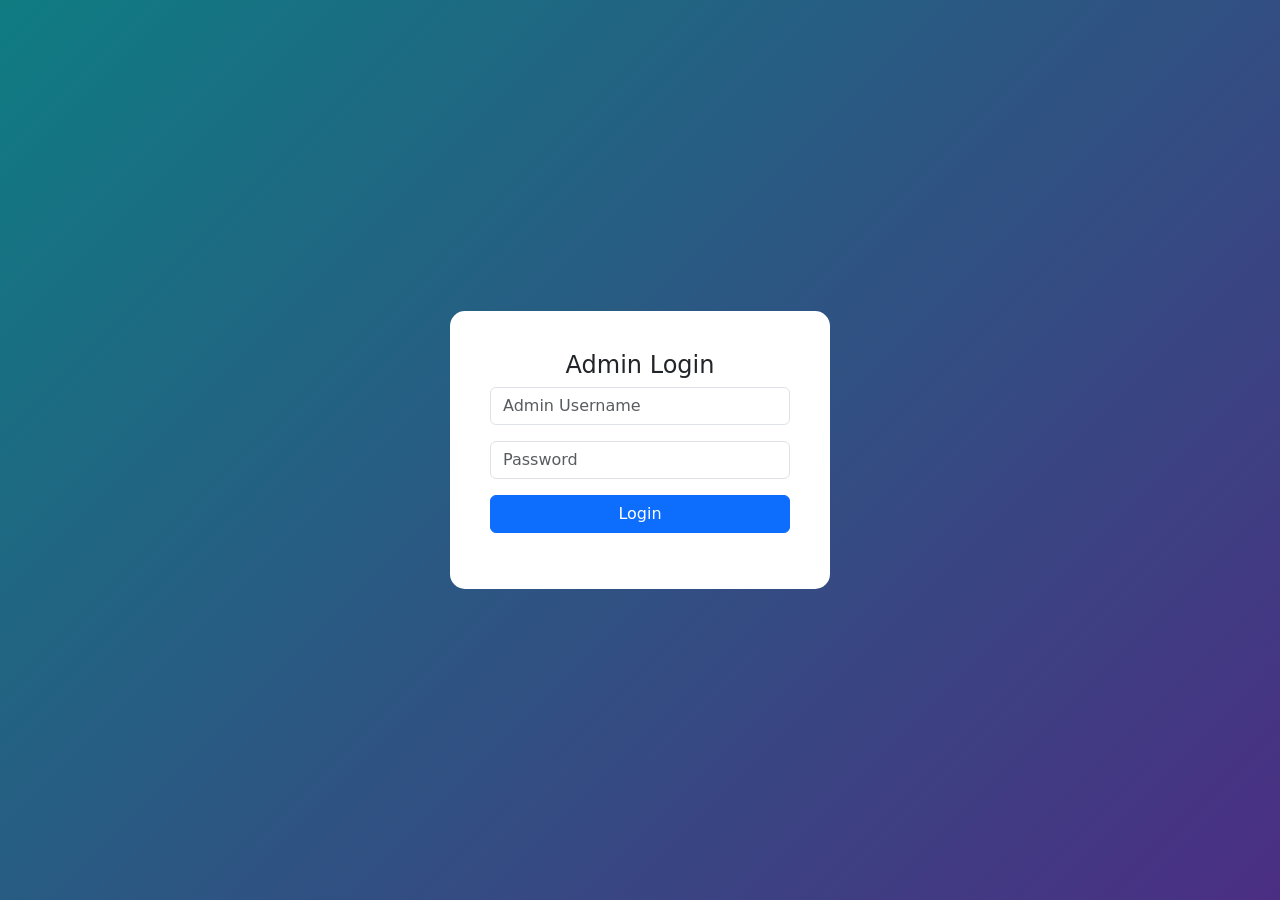
<file: admin-dashboard.html>
<!DOCTYPE html>
<html lang="en">

<head>

<meta charset="UTF-8">
<title>Admin Panel - Ambition Classes</title>
<script>
const user = JSON.parse(localStorage.getItem("user"));

if(!user || user.role !== "admin"){
    window.location.href = "admin-login.html";
}
</script>
<meta name="viewport" content="width=device-width, initial-scale=1">

<link href="https://cdn.jsdelivr.net/npm/bootstrap@5.3.2/dist/css/bootstrap.min.css" rel="stylesheet">

<style>

/* RESET */
body {
    margin: 0;
    font-family: 'Segoe UI', sans-serif;
    background: #f4f6f9;
}

/* LAYOUT */
.main-content {
    margin-left: 220px;
    padding: 20px;
    width: calc(100% - 220px);
}
body {
    overflow-x: hidden;
}
.sidebar {
    box-shadow: 2px 0 10px rgba(0,0,0,0.1);
}
table {
    width: 100%;
}

/* SIDEBAR */
.sidebar {
    position: fixed;
    width: 220px;
    height: 100%;
    background: #1f2d3d;
    color: white;
    padding-top: 20px;
}

.sidebar h2 {
    text-align: center;
    margin-bottom: 20px;
}

.sidebar a {
    display: block;
    padding: 12px 20px;
    color: #c2c7d0;
    text-decoration: none;
}

.sidebar a:hover {
    background: #2c3e50;
    color: white;
}

/* CARD */
.card {
    background: white;
    padding: 20px;
    margin-bottom: 20px;
    border-radius: 10px;
    box-shadow: 0 2px 8px rgba(0,0,0,0.05);
}

/* HEADINGS */
.card h3 {
    margin-bottom: 15px;
}

/* INPUTS */
input, select {
    padding: 10px;
    margin: 5px 5px 10px 0;
    border: 1px solid #ccc;
    border-radius: 6px;
}

/* BUTTONS */
.btn {
    padding: 8px 14px;
    border: none;
    border-radius: 6px;
    cursor: pointer;
}

.btn-primary {
    background: #007bff;
    color: white;
}

.btn-warning {
    background: #ffc107;
}

.btn-danger {
    background: #dc3545;
    color: white;
}

/* TABLE */
table {
    width: 100%;
    border-collapse: collapse;
}

th {
    background: #343a40;
    color: white;
    padding: 10px;
}

td {
    padding: 10px;
    border-bottom: 1px solid #ddd;
}
.image-grid {
            display: grid;
            grid-template-columns: repeat(auto-fill, minmax(180px, 1fr));
            gap: 15px;
        }

        .image-card {
            position: relative;
            border-radius: 10px;
            overflow: hidden;
            box-shadow: 0 4px 10px rgba(0,0,0,0.08);
        }

        .image-card img {
            width: 100%;
            height: 150px;
            object-fit: cover;
        }

        .delete-btn {
            position: absolute;
            bottom: 8px;
            right: 8px;
            background: red;
            color: white;
            border: none;
            padding: 5px 10px;
            font-size: 12px;
            border-radius: 5px;
            cursor: pointer;
            opacity: 0;
            transition: 0.2s;
        }

        .image-card:hover .delete-btn {
            opacity: 1;
        }

        .image-card:hover {
            transform: scale(1.03);
            transition: 0.2s;
        }

</style>

</head>

<body>

<div class="sidebar">

<h4 class="text-center mb-4">Admin Panel</h4>

<a href="#addStudent">Add Student</a>
<a href="#students">Students</a>
<a href="#attendance">Attendance</a>
<a href="#results">Results</a>
<a href="#fees">Fees</a>
<a href="#mockQuestions">Mock Test</a>
<a href="#" onclick="goToChangePassword()">Change Password</a>
<a href="#" onclick="logout()">Logout</a>

</div>

<div class="main-content">

<h2>Ambition Classes Admin</h2>



<div class="row g-3">

<div class="col-md-4">
<input type="text" id="studentName" class="form-control" placeholder="Student Name">
</div>

<div class="col-md-4">
<input type="text" id="studentMobile" class="form-control" placeholder="Student Mobile">
</div>

<div class="col-md-4">
<input id="parentMobile" type="text" class="form-control" placeholder="Parent Mobile">
</div>

<div class="col-md-4">
<select id="className" class="form-control">
<option>8th</option>
<option>9th</option>
<option>10th</option>
<option>11th</option>
<option>12th</option>
</select>
</div>

<div class="col-md-4">
    <input type="number" id="totalFees" class="form-control" placeholder="Total Fees">
</div>

<div class="col-md-4">
    <input type="number" id="paidAmount" class="form-control" placeholder="Paid Amount">
</div>


    <div class="col-md-12 d-flex justify-content-center mt-2">
    <button class="btn btn-primary px-5" onclick="addStudent()">
        Add Student
    </button>
    </div>
    <div id="studentResultBox" class="mt-3"></div>
</div>

<div class="row g-2 mb-3">

    <div class="col-md-6">
        <input type="text"
        id="searchStudent"
        class="form-control"
        placeholder="🔍 Search by name or mobile"
        onkeyup="loadStudents()">
    </div>

    <div class="col-md-3">
        <select id="filterClass"
        class="form-control"
        onchange="loadStudents()">
            <option value="">All Classes</option>
            <option>8th</option>
            <option>9th</option>
            <option>10th</option>
            <option>11th</option>
            <option>12th</option>
        </select>
    </div>

   <div class="col-md-3 d-flex align-items-center">
    <button type="button"
        onclick="resetFilters(); loadStudents()"
        class="btn btn-dark w-100">
        Refresh
    </button>
    </div>

</div>

<table class="table table-bordered">

<thead class="table-dark">
<tr>
<th>Name</th>
<th>Student Mobile</th>
<th>Parent Mobile</th>
<th>Class</th>
<th>Fees</th>
<th>Action</th>
</tr>
</thead>

<tbody id="studentTable"></tbody>

</table>

<h3 class="section-title" id="attendance">Attendance</h3>

<div class="card mb-4">
    <h5>Mark Attendance</h5>

    <div class="row g-3">

<div class="col-md-3">
<select id="attClass" class="form-control" onchange="loadStudentsAttendance()">
<option value="">Select Class</option>
<option>8th</option>
<option>9th</option>
<option>10th</option>
<option>11th</option>
<option>12th</option>
</select>
</div>

<div class="col-md-3">
<select id="attStudent" class="form-control">
<option value="">Select Student</option>
</select>
</div>

<div class="col-md-3">
<input type="date" id="attDate" class="form-control">
</div>

<div class="col-md-3">
<select id="attStatus" class="form-control">
<option>Present</option>
<option>Absent</option>
</select>
</div>

<button class="btn btn-warning mt-3" onclick="saveAttendance()">Save Attendance</button>

</div>

<div class="col-md-3 mt-3">
<select id="attendanceFilterClass" class="form-control" onchange="displayAttendance()">
<option value="">All Classes</option>
<option>8th</option>
<option>9th</option>
<option>10th</option>
<option>11th</option>
<option>12th</option>
</select>
</div>

<table class="table table-bordered mt-3">

<thead class="table-dark">
<tr>
<th>Name</th>
<th>Class</th>
<th>Date</th>
<th>Status</th>
<th>Action</th>
</tr>
</thead>

<tbody id="attendanceTable"></tbody>

</table>

<h4 class="mt-4">Attendance Summary</h4>

<table class="table table-bordered">

<thead class="table-dark">
<tr>
<th>Student</th>
<th>Class</th>
<th>Total</th>
<th>Present</th>
<th>%</th>
</tr>
</thead>

<tbody id="attendanceSummary"></tbody>

</table>

<h3 class="section-title" id="results">Test Results</h3>

<div class="row g-3 align-items-center">

    <!-- Class -->
    <div class="col-md-2">
        <select id="resultClass" class="form-control" onchange="loadStudentsResults()">
            <option value="">Select Class</option>
            <option>8th</option>
            <option>9th</option>
            <option>10th</option>
            <option>11th</option>
            <option>12th</option>
        </select>
    </div>

    <!-- Student -->
    <div class="col-md-2">
        <select id="resultStudent" class="form-control">
            <option value="">Select Student</option>
        </select>
    </div>

    <!-- Test Name -->
    <div class="col-md-2">
        <input type="text" id="testName" class="form-control" placeholder="Test Name">
    </div>

    <!-- Marks -->
    <div class="col-md-2">
        <input type="number" id="marks" class="form-control" placeholder="Marks">
    </div>

    <!-- Filter -->
    <div class="col-md-2">
        <select id="resultFilterClass" class="form-control" onchange="displayResults()">
            <option value="">All Classes</option>
            <option>8th</option>
            <option>9th</option>
            <option>10th</option>
            <option>11th</option>
            <option>12th</option>
        </select>
    </div>

    <!-- Search -->
    <div class="col-md-2">
        <input type="text"
               id="searchResult"
               class="form-control"
               placeholder="🔍 Search"
               onkeyup="displayResults()">
    </div>

</div>

<button class="btn btn-warning mt-3 w-100" onclick="saveResult()">Save Result</button>

<table class="table table-bordered mt-3">

<thead class="table-dark">
<tr>
<th>Name</th>
<th>Class</th>
<th>Test</th>
<th>Marks</th>
<th>Action</th>
</tr>
</thead>

<tbody id="resultsTable"></tbody>

</table>

<h3 class="section-title" id="fees">Update Fees</h3>

<div class="row g-3">

    <div class="col-md-3">
        <select id="feesClass" class="form-control" onchange="loadStudentsFees()">
            <option value="">Select Class</option>
            <option>8th</option>
            <option>9th</option>
            <option>10th</option>
            <option>11th</option>
            <option>12th</option>
        </select>
    </div>

    <div class="col-md-3">
        <select id="feesStudent" class="form-control">
            <option value="">Select Student</option>
        </select>
    </div>

    <!-- ✅ ADD THESE -->
    <div class="col-md-3">
        <input type="number" id="updateTotalFees" class="form-control" placeholder="New Total Fees">
    </div>

    <div class="col-md-3">
        <input type="number" id="updatePaidAmount" class="form-control" placeholder="New Paid Amount">
    </div>

    <!-- ✅ FIX BUTTON POSITION -->
    <div class="col-md-12 text-center mt-2">
        <button class="btn btn-warning px-5" onclick="updateFees()">
            Update Fees
        </button>
    </div>

</div>

<h5 class="section-title" id="mockQuestions">Mock Test Questions</h5>

<!-- 🔽 ADD HERE -->
<select id="selectedTest" class="form-control mb-2">
<option value="">Select Test</option>
</select>
<div class="row g-3">

<div class="col-md-12">
<input type="text" id="question" class="form-control" placeholder="Enter Question">
</div>

<div class="col-md-3">
<input type="text" id="opt1" class="form-control" placeholder="Option A">
</div>

<div class="col-md-3">
<input type="text" id="opt2" class="form-control" placeholder="Option B">
</div>

<div class="col-md-3">
<input type="text" id="opt3" class="form-control" placeholder="Option C">
</div>

<div class="col-md-3">
<input type="text" id="opt4" class="form-control" placeholder="Option D">
</div>

<div class="col-md-3">
<select id="correct" class="form-control">
<option value="0">Correct: A</option>
<option value="1">Correct: B</option>
<option value="2">Correct: C</option>
<option value="3">Correct: D</option>
</select>
</div>

<div class="col-md-12">
<button class="btn btn-success" onclick="addQuestion()">Add Question</button>
</div>
<input type="text" id="mockTestName" placeholder="Test Name">
<button onclick="createTest()">Create Test</button>
<h4 class="mt-4">Created Tests</h4>

<table class="table table-bordered">
<thead class="table-dark">
<tr>
<th>Test Name</th>
<th>No. of Questions</th>
<th>Action</th>
</tr>
</thead>
<tbody id="testTable"></tbody>
</table>
</div>



<div class="section-card">

<h3>Create Event</h3>

<input type="text" id="eventName" class="form-control mb-2" placeholder="Enter Event Name">
<button class="btn btn-primary btn-full" onclick="createNewEvent()">Create</button>

<hr>

<h3>Upload Photos</h3>

<select id="eventSelect" class="form-control mb-2"></select>

<input type="file" id="fileInput" class="form-control mb-2" multiple>

<button class="btn btn-success btn-full" onclick="uploadPhoto()">Upload</button>

<hr>

<h3>Preview</h3>
<div id="preview"></div>

</div>




<div class="section-card">

<h3>Result Images</h3>

<input type="file" id="resultImageInput" class="form-control mb-2">

<button onclick="uploadResultImage()" class="btn btn-primary">Upload Image</button>

<div id="resultImagesContainer" class="image-grid"></div>

</div>
<script src="admin.js"></script>
<script>
function logout(){
    localStorage.removeItem("user");
    window.location.href = "admin-login.html";
}
</script>
<script>
function goToChangePassword(){
    window.location.href = "change-password.html";
}

function logout(){
    localStorage.removeItem("user");
    window.location.href = "admin-login.html";
}
</script>
</body>
</html>
</file>
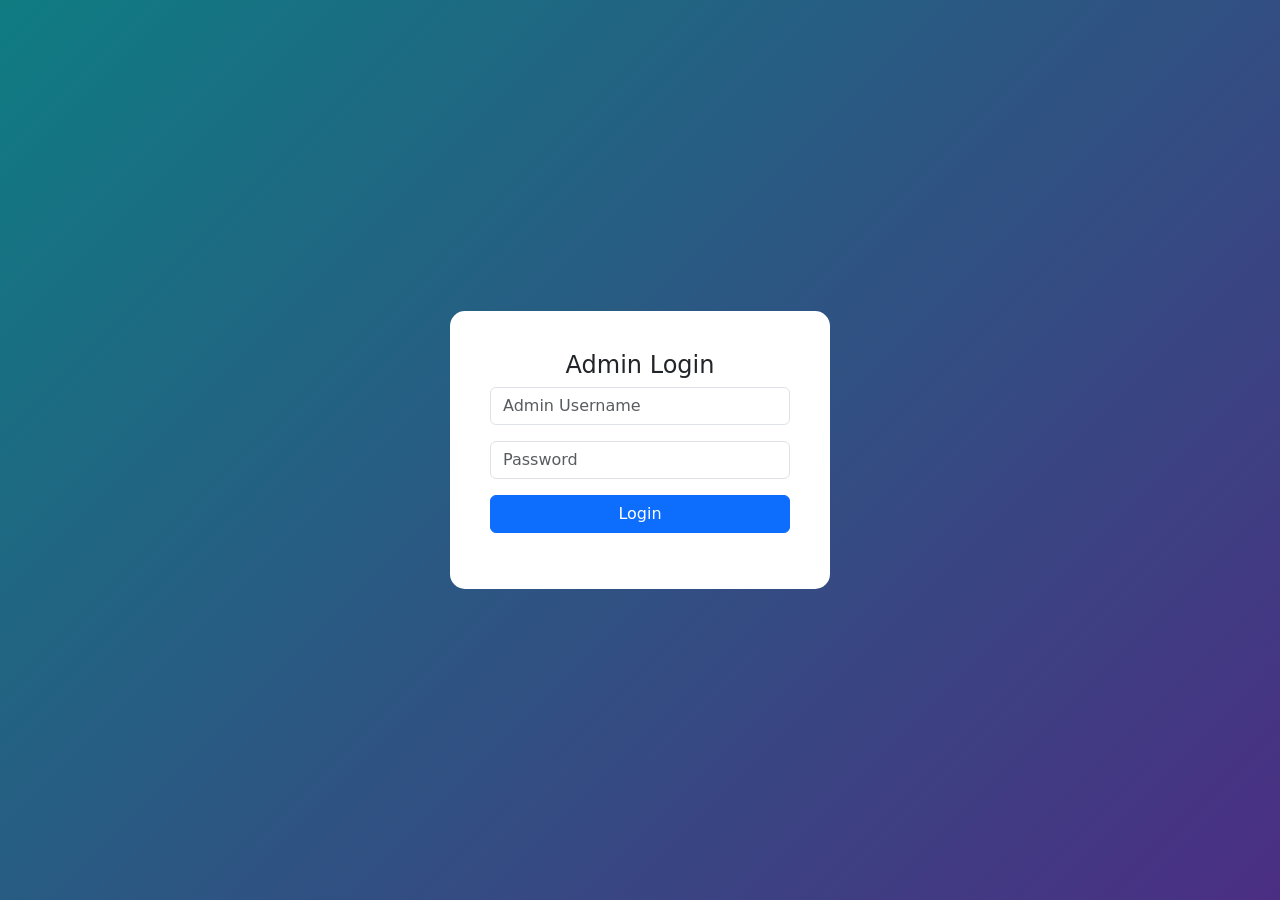
<file: admin-login.html>
<!DOCTYPE html>
<html>
<head>
<title>Admin Login</title>

<link href="https://cdn.jsdelivr.net/npm/bootstrap@5.3.2/dist/css/bootstrap.min.css" rel="stylesheet">

<style>
body{
background:linear-gradient(135deg,#0f7c82,#4b2e83);
height:100vh;
display:flex;
align-items:center;
justify-content:center;
}
.login-box{
width:380px;
background:white;
padding:40px;
border-radius:15px;
text-align:center;
}
</style>
</head>

<body>

<div class="login-box">
<h4>Admin Login</h4>

<input id="username" class="form-control mb-3" placeholder="Admin Username">
<input id="password" type="password" class="form-control mb-3" placeholder="Password">

<button onclick="login()" class="btn btn-primary w-100">Login</button>

<p id="msg" class="text-danger mt-2"></p>
</div>

<script>
    const BASE_URL = "https://ambition-classes-backend.onrender.com";
async function login(){

    const username = document.getElementById("username").value;
    const password = document.getElementById("password").value;

    const res = await fetch(`${BASE_URL}/api/users/login`, {
        method: "POST",
        headers: {"Content-Type": "application/json"},
        body: JSON.stringify({username, password})
    });

    if(!res.ok){
        alert("Invalid credentials");
        return;
    }

    const user = await res.json();

    localStorage.setItem("user", JSON.stringify(user));

    // 🔥 FIRST LOGIN CHECK
    if(user.firstLogin){
        window.location.href = "change-password.html";
        return;
    }

    // 🔥 ROLE BASED REDIRECTION
    if(user.role === "admin"){
        window.location.href = "admin-dashboard.html";
    }
    else if(user.role === "student"){
        window.location.href = "student-dashboard.html";
    }
    else if(user.role === "parent"){
        window.location.href = "parent-dashboard.html";
    }
}
</script>

</body>
</html>
</file>
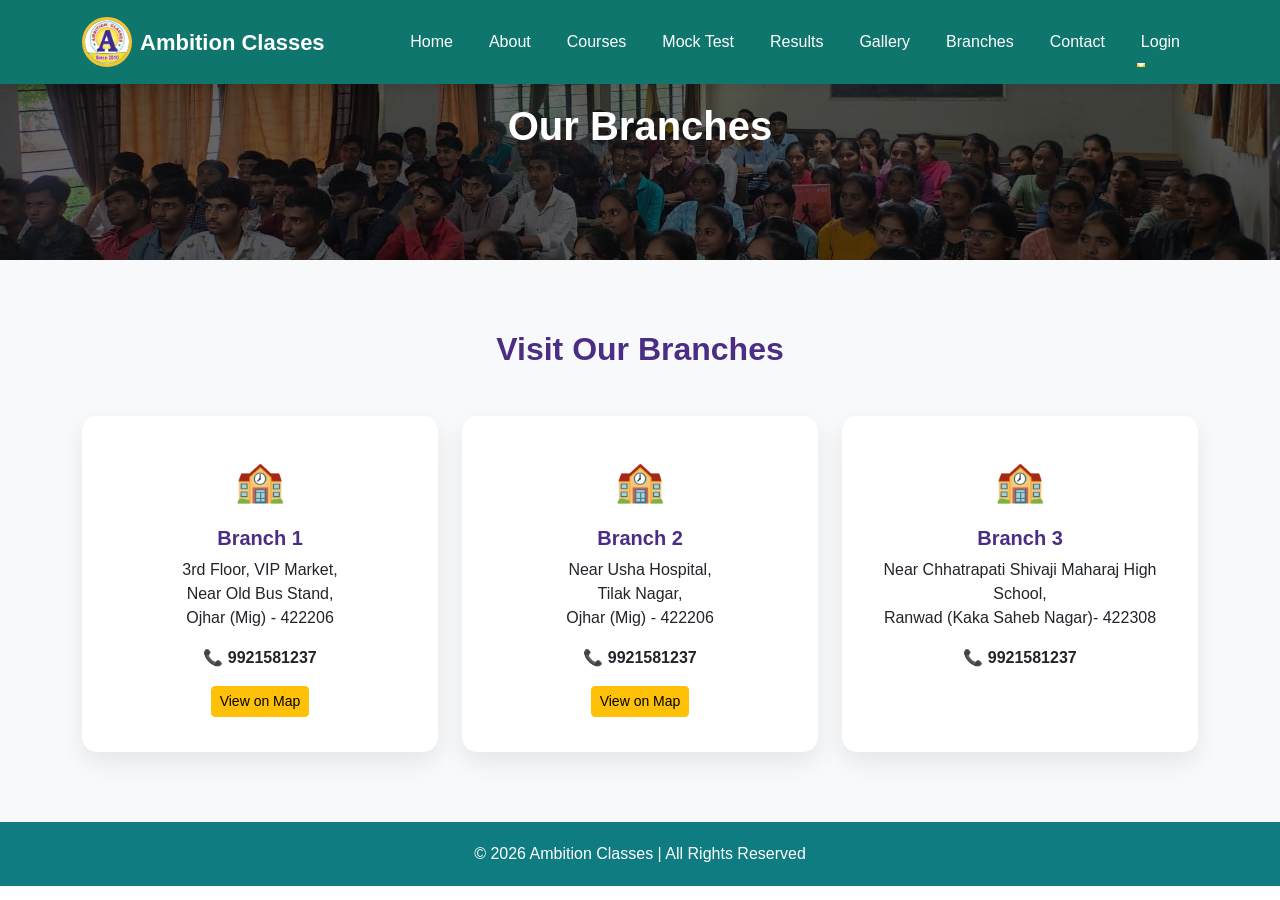
<file: branches.html>
<!DOCTYPE html>
<html lang="en">

<head>
<meta charset="UTF-8">
<title>Branches - Ambition Classes</title>
<meta name="viewport" content="width=device-width, initial-scale=1">

<link href="https://cdn.jsdelivr.net/npm/bootstrap@5.3.2/dist/css/bootstrap.min.css" rel="stylesheet">

<style>

body{
font-family:'Segoe UI',sans-serif;
margin:0;
}

:root{
--teal:#0f7c82;
--yellow:#f4c430;
--purple:#4b2e83;
}

/* Navbar */

.navbar{
    background-color: var(--teal);
    position: fixed !important;
    top: 0;
    left: 0;
    width: 100%;
    z-index: 9999;
}

    /* Navbar Styling */
.navbar {
    background: #0f766e; /* slightly richer teal */
    padding: 12px 40px;
    transition: all 0.3s ease;
    box-shadow: 0 2px 10px rgba(0,0,0,0.1);
}

/* Logo */
.navbar-brand {
    font-size: 22px;
    font-weight: 600;
    color: white !important;
}

/* Nav links */
.navbar-nav .nav-link {
    color: white !important;
    margin: 0 10px;
    position: relative;
    font-weight: 500;
}

/* Hover underline animation */
.navbar-nav .nav-link::after {
    content: "";
    position: absolute;
    width: 0%;
    height: 2px;
    background: #facc15;
    left: 0;
    bottom: -5px;
    transition: 0.3s;
}

.navbar-nav .nav-link:hover::after {
    width: 100%;
}

/* Login button style */
.login-btn {
    background: #facc15;
    color: black !important;
    padding: 6px 14px;
    border-radius: 6px;
    margin-left: 10px;
    font-weight: 600;
}

.login-btn:hover {
    background: #eab308;
}
    
.logo-img{
width:50px;
height:50px;
border-radius:50%;
object-fit:cover;
border:3px solid var(--yellow);
background:white;
}

/* Hero */

.branch-hero{
background:url('classroom2.jpeg') center/cover no-repeat;
height:260px;
position:relative;
display:flex;
align-items:center;
justify-content:center;
color:white;
}

.branch-hero::after{
content:"";
position:absolute;
width:100%;
height:100%;
background:rgba(0,0,0,0.6);
top:0;
left:0;
}

.branch-hero h1{
position:relative;
z-index:2;
font-size:40px;
font-weight:bold;
}

/* Branch Section */

.branch-section{
padding:70px 0;
background:#f8f9fa;
}

.branch-card{
background:white;
padding:35px;
border-radius:15px;
box-shadow:0 10px 25px rgba(0,0,0,0.08);
transition:0.3s;
text-align:center;
height:100%;
}

.branch-card:hover{
transform:translateY(-8px);
box-shadow:0 20px 40px rgba(0,0,0,0.15);
}

.branch-card h5{
color:var(--purple);
font-weight:bold;
margin-top:10px;
}

.branch-icon{
font-size:40px;
margin-bottom:15px;
}

.branch-phone{
font-weight:600;
}

/* Footer */

footer{
background:var(--teal);
color:white;
padding:20px 0;
}

</style>

</head>

<body>

<!-- Navbar -->

<nav class="navbar navbar-expand-lg navbar-dark">

<div class="container">

<a class="navbar-brand d-flex align-items-center fw-bold text-white" href="index.html">
<img src="logo.jpeg" class="logo-img me-2">
Ambition Classes
</a>

<button class="navbar-toggler" data-bs-toggle="collapse" data-bs-target="#navbarNav">
<span class="navbar-toggler-icon"></span>
</button>

<div class="collapse navbar-collapse" id="navbarNav">

<ul class="navbar-nav ms-auto">

<li class="nav-item">
<a class="nav-link text-white" href="index.html">Home</a>
</li>

<li class="nav-item">
<a class="nav-link text-white" href="about.html">About</a>
</li>

<li class="nav-item">
<a class="nav-link text-white" href="courses.html">Courses</a>
</li>

<li class="nav-item">
<a class="nav-link text-white" href="mocktest.html">Mock Test</a>
</li>

<li class="nav-item">
<a class="nav-link text-white" href="results.html">Results</a>
</li>

<li class="nav-item">
<a class="nav-link text-white" href="gallery.html">Gallery</a>
</li>

<li class="nav-item">
<a class="nav-link text-white" href="branches.html">Branches</a>
</li>

<li class="nav-item">
<a class="nav-link text-white" href="contact.html">Contact</a>
</li>

<li class="nav-item dropdown">

<a class="nav-link dropdown-toggle text-white" href="#" data-bs-toggle="dropdown">
Login
</a>

<ul class="dropdown-menu">

<li><a class="dropdown-item" href="student-login.html">Student Login</a></li>
<li><a class="dropdown-item" href="parent-login.html">Parent Login</a></li>
<li><a class="dropdown-item" href="admin-login.html">Admin Login</a></li>

</ul>

</li>

</ul>

</div>
</div>
</nav>

<!-- Hero -->

<section class="branch-hero">
<h1>Our Branches</h1>
</section>

<!-- Branch Section -->

<section class="branch-section">

<div class="container">

<h2 class="text-center mb-5 fw-bold" style="color:var(--purple)">Visit Our Branches</h2>

<div class="row g-4">

<!-- Branch 1 -->

<div class="col-md-4">

<div class="branch-card">

<div class="branch-icon">🏫</div>

<h5>Branch 1</h5>

<p>
3rd Floor, VIP Market,<br>
Near Old Bus Stand,<br>
Ojhar (Mig) - 422206
</p>

<p class="branch-phone">📞 9921581237</p>

<a href="https://maps.app.goo.gl/Qfk3DtL4hgnaghZr6" target="_blank" class="btn btn-warning btn-sm">
    View on Map
</a>

</div>

</div>

<!-- Branch 2 -->

<div class="col-md-4">

<div class="branch-card">

<div class="branch-icon">🏫</div>

<h5>Branch 2</h5>

<p>
Near Usha Hospital,<br>
Tilak Nagar,<br>
Ojhar (Mig) - 422206
</p>

<p class="branch-phone">📞 9921581237</p>

<a href="https://maps.app.goo.gl/HSMxpCvQVXjL1eBb7" target="_blank" class="btn btn-warning btn-sm">
    View on Map
</a>

</div>

</div>

<!-- Branch 3 -->

<div class="col-md-4">

<div class="branch-card">

<div class="branch-icon">🏫</div>

<h5>Branch 3</h5>

<p>
Near Chhatrapati Shivaji Maharaj High School,<br>
Ranwad (Kaka Saheb Nagar)- 422308
</p>

<p class="branch-phone">📞 9921581237</p>


</div>

</div>

</div>

</div>

</section>

<footer class="text-center">

© 2026 Ambition Classes | All Rights Reserved

</footer>

<script src="https://cdn.jsdelivr.net/npm/bootstrap@5.3.2/dist/js/bootstrap.bundle.min.js"></script>

</body>

</html>
</file>
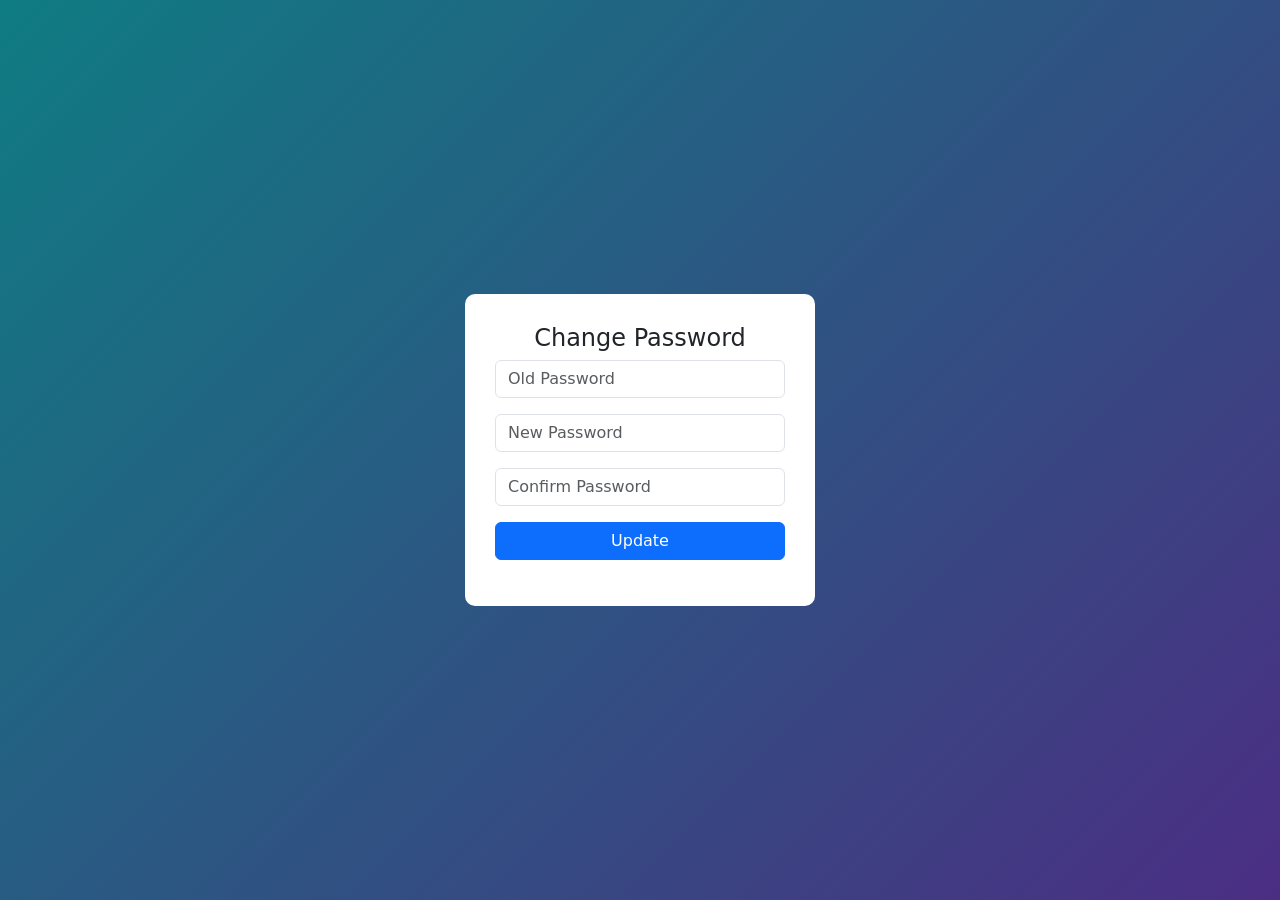
<file: change-password.html>
<!DOCTYPE html>
<html>
<head>
<title>Change Password</title>

<link href="https://cdn.jsdelivr.net/npm/bootstrap@5.3.2/dist/css/bootstrap.min.css" rel="stylesheet">

<style>
body{
background:linear-gradient(135deg,#0f7c82,#4b2e83);
height:100vh;
display:flex;
align-items:center;
justify-content:center;
}
.box{
width:350px;
background:white;
padding:30px;
border-radius:10px;
text-align:center;
}
</style>
</head>

<body>

<div class="box">
<h4>Change Password</h4>

<input type="password" id="oldPassword" class="form-control mb-3" placeholder="Old Password">

<input type="password" id="newPassword" class="form-control mb-3" placeholder="New Password">

<input type="password" id="confirmPassword" class="form-control mb-3" placeholder="Confirm Password">

<button onclick="changePassword()" class="btn btn-primary w-100">Update</button>

<p id="msg" class="text-danger mt-2"></p>
</div>

<script>
function changePassword(){

    const password = document.getElementById("newPassword").value;
    const oldPassword = document.getElementById("oldPassword").value;
    const confirmPassword = document.getElementById("confirmPassword").value;

    const user = JSON.parse(localStorage.getItem("user"));
    if(!user){
        alert("Login again");
        return;
    }
    if(password !== confirmPassword){
    document.getElementById("msg").innerText = "Passwords do not match";
    return;
}

    fetch("https://ambition-classes-backend.onrender.com/api/users/change-password", {
        method: "PUT",
        headers: {
            "Content-Type": "application/json"
        },
        body: JSON.stringify({
            username: user.username,
            oldPassword: oldPassword,
            newPassword: password
        })
    })
    .then(res => {
        if(!res.ok){
            throw new Error("Failed");
        }
        return res.text();
    })
    .then(() => {
        if(user.role === "admin"){
    window.location.href = "admin-dashboard.html";
}
else if(user.role === "student"){
    window.location.href = "student-dashboard.html";
}
else if(user.role === "parent"){
    window.location.href = "parent-dashboard.html";
}
else{
    alert("Invalid role");
}
    })
    .catch(err => {
        console.error(err);
        document.getElementById("msg").innerText = "Wrong old password";
    });
}
</script>

</body>
</html>
</file>
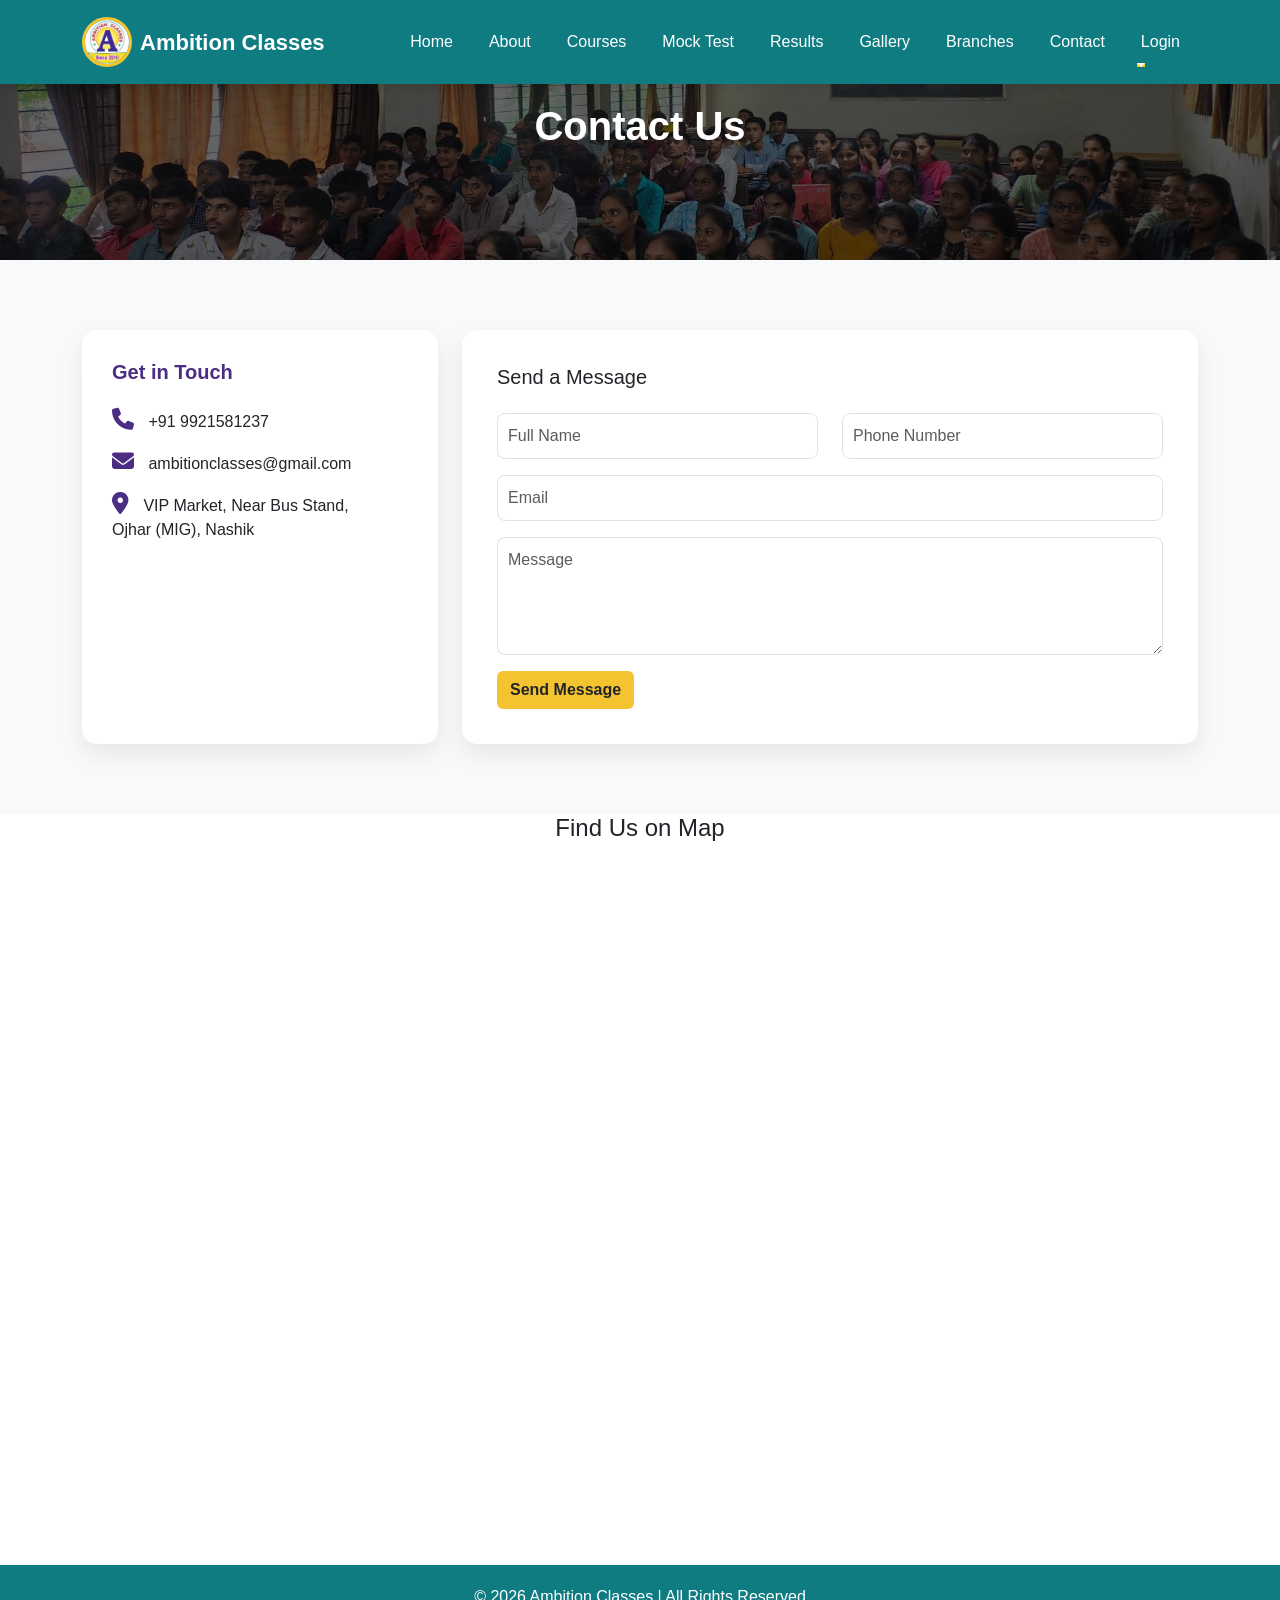
<file: contact.html>
<!DOCTYPE html>
<html lang="en">

<head>
<meta charset="UTF-8">
<title>Contact - Ambition Classes</title>
<meta name="viewport" content="width=device-width, initial-scale=1">

<link href="https://cdn.jsdelivr.net/npm/bootstrap@5.3.2/dist/css/bootstrap.min.css" rel="stylesheet">

<link rel="stylesheet"
href="https://cdnjs.cloudflare.com/ajax/libs/font-awesome/6.5.0/css/all.min.css">

<style>

body{
font-family:'Segoe UI',sans-serif;
margin:0;
}

:root{
--teal:#0f7c82;
--yellow:#f4c430;
--purple:#4b2e83;
}

/* Navbar */
/* Navbar Styling */
.navbar {
    background: #0f766e; /* slightly richer teal */
    padding: 12px 40px;
    transition: all 0.3s ease;
    box-shadow: 0 2px 10px rgba(0,0,0,0.1);
}

/* Logo */
.navbar-brand {
    font-size: 22px;
    font-weight: 600;
    color: white !important;
}

/* Nav links */
.navbar-nav .nav-link {
    color: white !important;
    margin: 0 10px;
    position: relative;
    font-weight: 500;
}

/* Hover underline animation */
.navbar-nav .nav-link::after {
    content: "";
    position: absolute;
    width: 0%;
    height: 2px;
    background: #facc15;
    left: 0;
    bottom: -5px;
    transition: 0.3s;
}

.navbar-nav .nav-link:hover::after {
    width: 100%;
}

/* Login button style */
.login-btn {
    background: #facc15;
    color: black !important;
    padding: 6px 14px;
    border-radius: 6px;
    margin-left: 10px;
    font-weight: 600;
}

.login-btn:hover {
    background: #eab308;
}

    
.navbar{
    background-color: var(--teal);
    position: fixed !important;
    top: 0;
    left: 0;
    width: 100%;
    z-index: 9999;
}

.logo-img{
width:50px;
height:50px;
border-radius:50%;
object-fit:cover;
border:3px solid var(--yellow);
background:white;
}

/* Hero */

.contact-hero{
background:url('classroom2.jpeg') center/cover no-repeat;
height:260px;
position:relative;
display:flex;
align-items:center;
justify-content:center;
color:white;
}

.contact-hero::after{
content:"";
position:absolute;
width:100%;
height:100%;
background:rgba(0,0,0,0.6);
top:0;
left:0;
}

.contact-hero h1{
position:relative;
z-index:2;
font-weight:bold;
font-size:40px;
}

/* Contact Section */

.contact-section{
padding:70px 0;
background:#f8f9fa;
}

.contact-card{
background:white;
padding:30px;
border-radius:15px;
box-shadow:0 10px 25px rgba(0,0,0,0.08);
height:100%;
}

.contact-card i{
font-size:22px;
color:var(--purple);
margin-right:10px;
}

.contact-card h5{
font-weight:bold;
color:var(--purple);
}

/* Form */

.contact-form{
background:white;
padding:35px;
border-radius:15px;
box-shadow:0 10px 25px rgba(0,0,0,0.08);
}

.form-control{
border-radius:8px;
padding:10px;
}

.btn-send{
background:var(--yellow);
font-weight:600;
}

/* Map */

.map-section{
padding-bottom:70px;
}

/* Footer */

footer{
background:var(--teal);
color:white;
padding:20px 0;
}

</style>

</head>

<body>

<!-- Navbar -->

<nav class="navbar navbar-expand-lg navbar-dark">

<div class="container">

<a class="navbar-brand d-flex align-items-center fw-bold text-white" href="index.html">
<img src="logo.jpeg" class="logo-img me-2">
Ambition Classes
</a>

<button class="navbar-toggler" data-bs-toggle="collapse" data-bs-target="#nav">
<span class="navbar-toggler-icon"></span>
</button>

<div class="collapse navbar-collapse" id="nav">

<ul class="navbar-nav ms-auto">

<li class="nav-item">
<a class="nav-link text-white" href="index.html">Home</a>
</li>

<li class="nav-item">
<a class="nav-link text-white" href="about.html">About</a>
</li>

<li class="nav-item">
<a class="nav-link text-white" href="courses.html">Courses</a>
</li>

<li class="nav-item">
<a class="nav-link text-white" href="mocktest.html">Mock Test</a>
</li>

<li class="nav-item">
<a class="nav-link text-white" href="results.html">Results</a>
</li>

<li class="nav-item">
<a class="nav-link text-white" href="gallery.html">Gallery</a>
</li>

<li class="nav-item">
<a class="nav-link text-white" href="branches.html">Branches</a>
</li>

<li class="nav-item">
<a class="nav-link text-white" href="contact.html">Contact</a>
</li>

<li class="nav-item dropdown">

<a class="nav-link dropdown-toggle text-white" href="#" data-bs-toggle="dropdown">
Login
</a>

<ul class="dropdown-menu">

<li><a class="dropdown-item" href="student-login.html">Student Login</a></li>
<li><a class="dropdown-item" href="parent-login.html">Parent Login</a></li>
<li><a class="dropdown-item" href="admin-login.html">Admin Login</a></li>

</ul>

</li>

</ul>

</div>
</div>
</nav>

<!-- Hero -->

<section class="contact-hero">
<h1>Contact Us</h1>
</section>

<!-- Contact Section -->

<section class="contact-section">

<div class="container">

<div class="row g-4">

<!-- Contact Info -->

<div class="col-md-4">

<div class="contact-card">

<h5 class="mb-4">Get in Touch</h5>

<p><i class="fa fa-phone"></i> +91 9921581237</p>

<p><i class="fa fa-envelope"></i> ambitionclasses@gmail.com</p>

<p>
<i class="fa fa-location-dot"></i>
VIP Market, Near Bus Stand,<br>
Ojhar (MIG), Nashik
</p>

</div>

</div>

<!-- Contact Form -->

<div class="col-md-8">

<div class="contact-form">

<h5 class="mb-4">Send a Message</h5>

<form onsubmit="sendEmail(event)">

<div class="row">

<div class="col-md-6 mb-3">
<input type="text" class="form-control" placeholder="Full Name">
</div>

<div class="col-md-6 mb-3">
<input type="text" class="form-control" placeholder="Phone Number">
</div>

</div>

<div class="mb-3">
<input type="email" class="form-control" placeholder="Email">
</div>

<div class="mb-3">
<textarea class="form-control" rows="4" placeholder="Message"></textarea>
</div>

<button type="button" class="btn btn-send" onclick="sendEmail(event)">
    Send Message
</button>

</form>

</div>

</div>

</div>

</div>

</section>

<!-- Map -->

<section class="container map-section">

<h4 class="text-center mb-4">Find Us on Map</h4>

<div class="ratio ratio-16x9">

<iframe 
src="https://maps.google.com/maps?q=VIP%20Market%20Ojhar%20Nashik&t=&z=15&ie=UTF8&iwloc=&output=embed"
style="border:0;"
allowfullscreen=""
loading="lazy">
</iframe>

</div>

</section>

<footer class="text-center">

© 2026 Ambition Classes | All Rights Reserved

</footer>

<script src="https://cdn.jsdelivr.net/npm/bootstrap@5.3.2/dist/js/bootstrap.bundle.min.js"></script>

</body>
<script>
async function sendEmail(event){
    event.preventDefault();

    let name = document.querySelector("input[placeholder='Full Name']").value;
    let phone = document.querySelector("input[placeholder='Phone Number']").value;
    let email = document.querySelector("input[placeholder='Email']").value;
    let message = document.querySelector("textarea").value;

    if(name === "" || phone === "" || message === ""){
        alert("Fill all fields");
        return;
    }
    if(!/^[0-9]{10}$/.test(phone)){
    alert("Enter valid 10-digit phone number");
    return;
}

if(!/^[^\s@]+@[^\s@]+\.[^\s@]+$/.test(email)){
    alert("Enter valid email");
    return;
}

    await fetch("https://ambition-classes-backend.onrender.com/api/contact", {
        method: "POST",
        headers: {
            "Content-Type": "application/json"
        },
        body: JSON.stringify({
            name, phone, email, message
        })
    });

    document.querySelector(".contact-form").innerHTML =
    "<h4 style='color:green;'>Message sent successfully!</h4>";

    document.querySelector("form").reset();
}
</script>
</html>
</file>
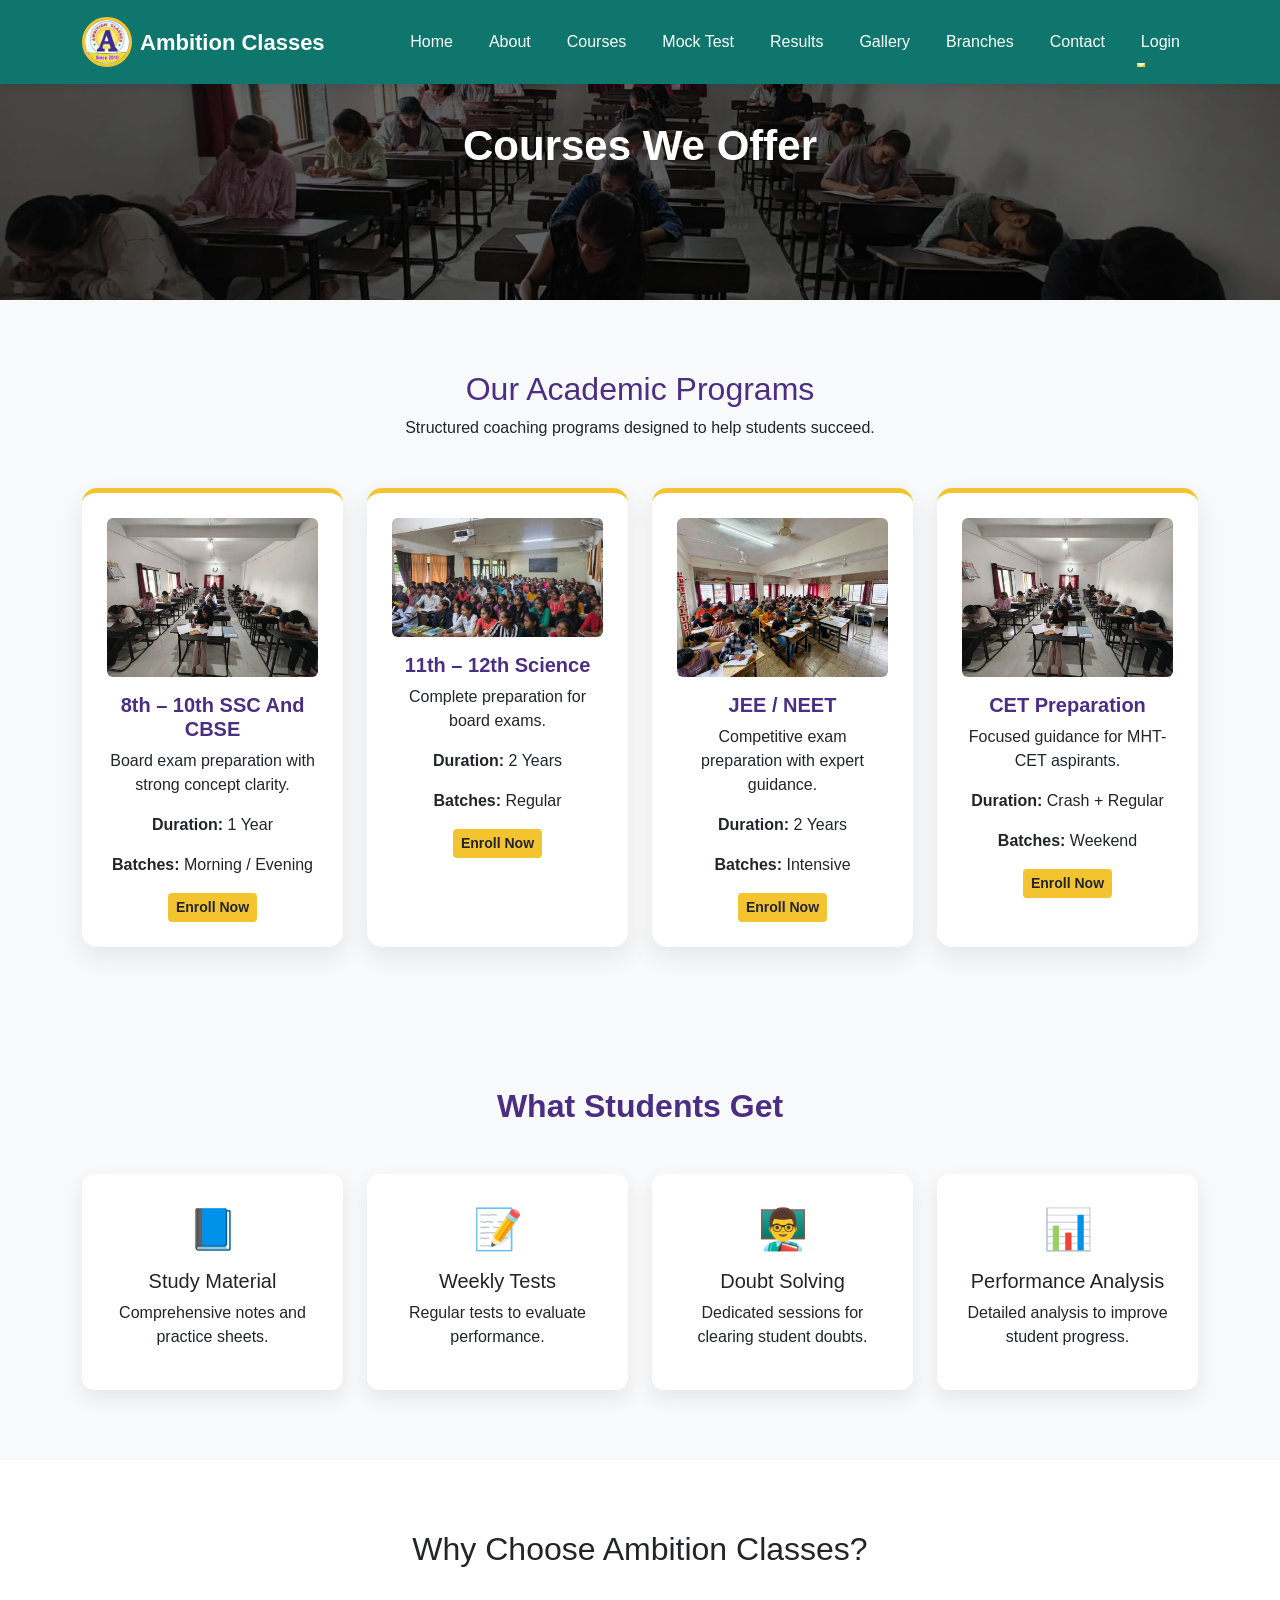
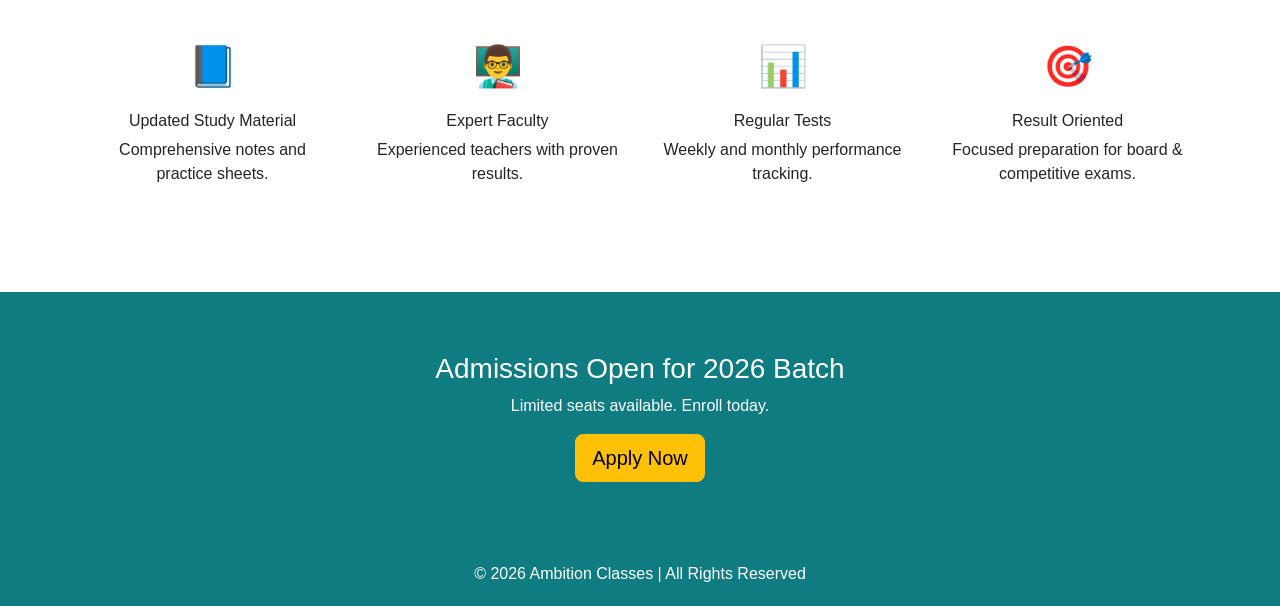
<file: courses.html>
<!DOCTYPE html>
<html lang="en">

<head>

<meta charset="UTF-8">
<title>Courses - Ambition Classes</title>
<meta name="viewport" content="width=device-width, initial-scale=1">

<link href="https://cdn.jsdelivr.net/npm/bootstrap@5.3.2/dist/css/bootstrap.min.css" rel="stylesheet">

<style>

body{
font-family:'Segoe UI',sans-serif;
margin:0;
}

:root{
--teal:#0f7c82;
--yellow:#f4c430;
--purple:#4b2e83;
}

/* Navbar */

.navbar{
    background-color: var(--teal);
    position: fixed !important;
    top: 0;
    left: 0;
    width: 100%;
    z-index: 9999;
}


    /* Navbar Styling */
.navbar {
    background: #0f766e; /* slightly richer teal */
    padding: 12px 40px;
    transition: all 0.3s ease;
    box-shadow: 0 2px 10px rgba(0,0,0,0.1);
}

/* Logo */
.navbar-brand {
    font-size: 22px;
    font-weight: 600;
    color: white !important;
}

/* Nav links */
.navbar-nav .nav-link {
    color: white !important;
    margin: 0 10px;
    position: relative;
    font-weight: 500;
}

/* Hover underline animation */
.navbar-nav .nav-link::after {
    content: "";
    position: absolute;
    width: 0%;
    height: 2px;
    background: #facc15;
    left: 0;
    bottom: -5px;
    transition: 0.3s;
}

.navbar-nav .nav-link:hover::after {
    width: 100%;
}

/* Login button style */
.login-btn {
    background: #facc15;
    color: black !important;
    padding: 6px 14px;
    border-radius: 6px;
    margin-left: 10px;
    font-weight: 600;
}

.login-btn:hover {
    background: #eab308;
}

    
.navbar.scrolled{
background-color:#083c3f;
box-shadow:0 4px 15px rgba(0,0,0,0.2);
}

.logo-img{
width:50px;
height:50px;
border-radius:50%;
object-fit:cover;
border:3px solid var(--yellow);
background:white;
}

/* Hero */

.course-hero{
background:url('classroom1.jpeg') center/cover no-repeat;
height:300px;
position:relative;
display:flex;
align-items:center;
justify-content:center;
color:white;
}

.course-hero::after{
content:"";
position:absolute;
width:100%;
height:100%;
background:rgba(0,0,0,0.6);
top:0;
left:0;
}

.course-hero h1{
position:relative;
z-index:2;
font-size:42px;
font-weight:bold;
}

/* Course Section */

.course-section{
padding:70px 0;
background:#f8f9fa;
}

.course-card{
background:white;
padding:25px;
border-radius:15px;
box-shadow:0 10px 25px rgba(0,0,0,0.08);
transition:all 0.35s ease;
height:100%;
text-align:center;
border-top:5px solid var(--yellow);
}

.course-card img{
transition:0.35s;
}

.course-card:hover{
transform:translateY(-10px);
box-shadow:0 25px 50px rgba(0,0,0,0.18);
}

.course-card:hover img{
transform:scale(1.05);
}

.course-card h5{
color:var(--purple);
font-weight:bold;
}

/* Buttons */

.btn-brand{
background-color:var(--yellow);
border:none;
font-weight:600;
transition:0.3s;
}

.btn-brand:hover{
background:#ffdb5c;
transform:scale(1.05);
}

/* Features Section */

.features-section{
padding:70px 0;
background:#f8f9fa;
}

.feature-box{
background:white;
padding:25px;
border-radius:12px;
box-shadow:0 8px 20px rgba(0,0,0,0.08);
transition:0.3s;
}

.feature-box:hover{
transform:translateY(-6px);
}

.feature-icon{
font-size:40px;
margin-bottom:10px;
}

/* Why Section */

.why-section{
padding:70px 0;
}

.why-box{
text-align:center;
padding:20px;
}

.why-icon{
font-size:40px;
margin-bottom:15px;
}

/* CTA */

.cta-section{
background:var(--teal);
color:white;
padding:60px 0;
text-align:center;
}

/* Footer */

footer{
background-color:var(--teal);
color:white;
padding:20px 0;
}

</style>

</head>

<body>

<nav class="navbar navbar-expand-lg navbar-dark">

<div class="container">

<a class="navbar-brand d-flex align-items-center fw-bold text-white" href="index.html">
<img src="logo.jpeg" class="logo-img me-2">
Ambition Classes
</a>

<button class="navbar-toggler" data-bs-toggle="collapse" data-bs-target="#nav">
<span class="navbar-toggler-icon"></span>
</button>

<div class="collapse navbar-collapse" id="nav">

<ul class="navbar-nav ms-auto">

<li class="nav-item">
<a class="nav-link text-white" href="index.html">Home</a>
</li>

<li class="nav-item">
<a class="nav-link text-white" href="about.html">About</a>
</li>

<li class="nav-item">
<a class="nav-link text-white" href="courses.html">Courses</a>
</li>

<li class="nav-item">
<a class="nav-link text-white" href="mocktest.html">Mock Test</a>
</li>

<li class="nav-item">
<a class="nav-link text-white" href="results.html">Results</a>
</li>

<li class="nav-item">
<a class="nav-link text-white" href="gallery.html">Gallery</a>
</li>

<li class="nav-item">
<a class="nav-link text-white" href="branches.html">Branches</a>
</li>

<li class="nav-item">
<a class="nav-link text-white" href="contact.html">Contact</a>
</li>

<li class="nav-item dropdown">

<a class="nav-link dropdown-toggle text-white" href="#" data-bs-toggle="dropdown">
Login
</a>

<ul class="dropdown-menu">

<li><a class="dropdown-item" href="student-login.html">Student Login</a></li>
<li><a class="dropdown-item" href="parent-login.html">Parent Login</a></li>
<li><a class="dropdown-item" href="admin-login.html">Admin Login</a></li>

</ul>

</li>

</ul>

</div>
</div>
</nav>

<section class="course-hero">
<h1>Courses We Offer</h1>
</section>

<!-- Courses -->

<section class="course-section">

<div class="container">

<div class="text-center mb-5">

<h2 style="color:var(--purple)">Our Academic Programs</h2>
<p>Structured coaching programs designed to help students succeed.</p>

</div>

<div class="row g-4">

<div class="col-md-3">
<div class="course-card">

<img src="classroom1.jpeg" class="img-fluid rounded mb-3">

<h5>8th – 10th SSC And CBSE</h5>

<p>Board exam preparation with strong concept clarity.</p>

<p><strong>Duration:</strong> 1 Year</p>

<p><strong>Batches:</strong> Morning / Evening</p>

<a href="contact.html" class="btn btn-brand btn-sm">Enroll Now</a>

</div>
</div>

<div class="col-md-3">
<div class="course-card">

<img src="classroom2.jpeg" class="img-fluid rounded mb-3">

<h5>11th – 12th Science</h5>

<p>Complete preparation for board exams.</p>

<p><strong>Duration:</strong> 2 Years</p>

<p><strong>Batches:</strong> Regular</p>

<a href="contact.html" class="btn btn-brand btn-sm">Enroll Now</a>

</div>
</div>

<div class="col-md-3">
<div class="course-card">

<img src="classroom3.jpeg" class="img-fluid rounded mb-3">

<h5>JEE / NEET</h5>

<p>Competitive exam preparation with expert guidance.</p>

<p><strong>Duration:</strong> 2 Years</p>

<p><strong>Batches:</strong> Intensive</p>

<a href="contact.html" class="btn btn-brand btn-sm">Enroll Now</a>

</div>
</div>

<div class="col-md-3">
<div class="course-card">

<img src="classroom1.jpeg" class="img-fluid rounded mb-3">

<h5>CET Preparation</h5>

<p>Focused guidance for MHT-CET aspirants.</p>

<p><strong>Duration:</strong> Crash + Regular</p>

<p><strong>Batches:</strong> Weekend</p>

<a href="contact.html" class="btn btn-brand btn-sm">Enroll Now</a>

</div>
</div>

</div>

</div>

</section>

<!-- What Students Get -->

<section class="features-section">

<div class="container text-center">

<h2 class="mb-5 fw-bold" style="color:var(--purple)">What Students Get</h2>

<div class="row g-4">

<div class="col-md-3">
<div class="feature-box">
<div class="feature-icon">📘</div>
<h5>Study Material</h5>
<p>Comprehensive notes and practice sheets.</p>
</div>
</div>

<div class="col-md-3">
<div class="feature-box">
<div class="feature-icon">📝</div>
<h5>Weekly Tests</h5>
<p>Regular tests to evaluate performance.</p>
</div>
</div>

<div class="col-md-3">
<div class="feature-box">
<div class="feature-icon">👨‍🏫</div>
<h5>Doubt Solving</h5>
<p>Dedicated sessions for clearing student doubts.</p>
</div>
</div>

<div class="col-md-3">
<div class="feature-box">
<div class="feature-icon">📊</div>
<h5>Performance Analysis</h5>
<p>Detailed analysis to improve student progress.</p>
</div>
</div>

</div>

</div>

</section>

<!-- Why Choose Us -->

<section class="why-section">

<div class="container text-center">

<h2 class="mb-5">Why Choose Ambition Classes?</h2>

<div class="row">

<div class="col-md-3 why-box">
<div class="why-icon">📘</div>
<h6>Updated Study Material</h6>
<p>Comprehensive notes and practice sheets.</p>
</div>

<div class="col-md-3 why-box">
<div class="why-icon">👨‍🏫</div>
<h6>Expert Faculty</h6>
<p>Experienced teachers with proven results.</p>
</div>

<div class="col-md-3 why-box">
<div class="why-icon">📊</div>
<h6>Regular Tests</h6>
<p>Weekly and monthly performance tracking.</p>
</div>

<div class="col-md-3 why-box">
<div class="why-icon">🎯</div>
<h6>Result Oriented</h6>
<p>Focused preparation for board & competitive exams.</p>
</div>

</div>

</div>

</section>

<section class="cta-section">

<div class="container">

<h3>Admissions Open for 2026 Batch</h3>

<p>Limited seats available. Enroll today.</p>

<a href="contact.html" class="btn btn-warning btn-lg">Apply Now</a>

</div>

</section>

<footer class="text-center">
© 2026 Ambition Classes | All Rights Reserved
</footer>

<script>

window.addEventListener("scroll",function(){

var navbar=document.querySelector(".navbar");

if(window.scrollY>50){
navbar.classList.add("scrolled");
}else{
navbar.classList.remove("scrolled");
}

});

</script>

<script src="https://cdn.jsdelivr.net/npm/bootstrap@5.3.2/dist/js/bootstrap.bundle.min.js"></script>

</body>
</html>
</file>
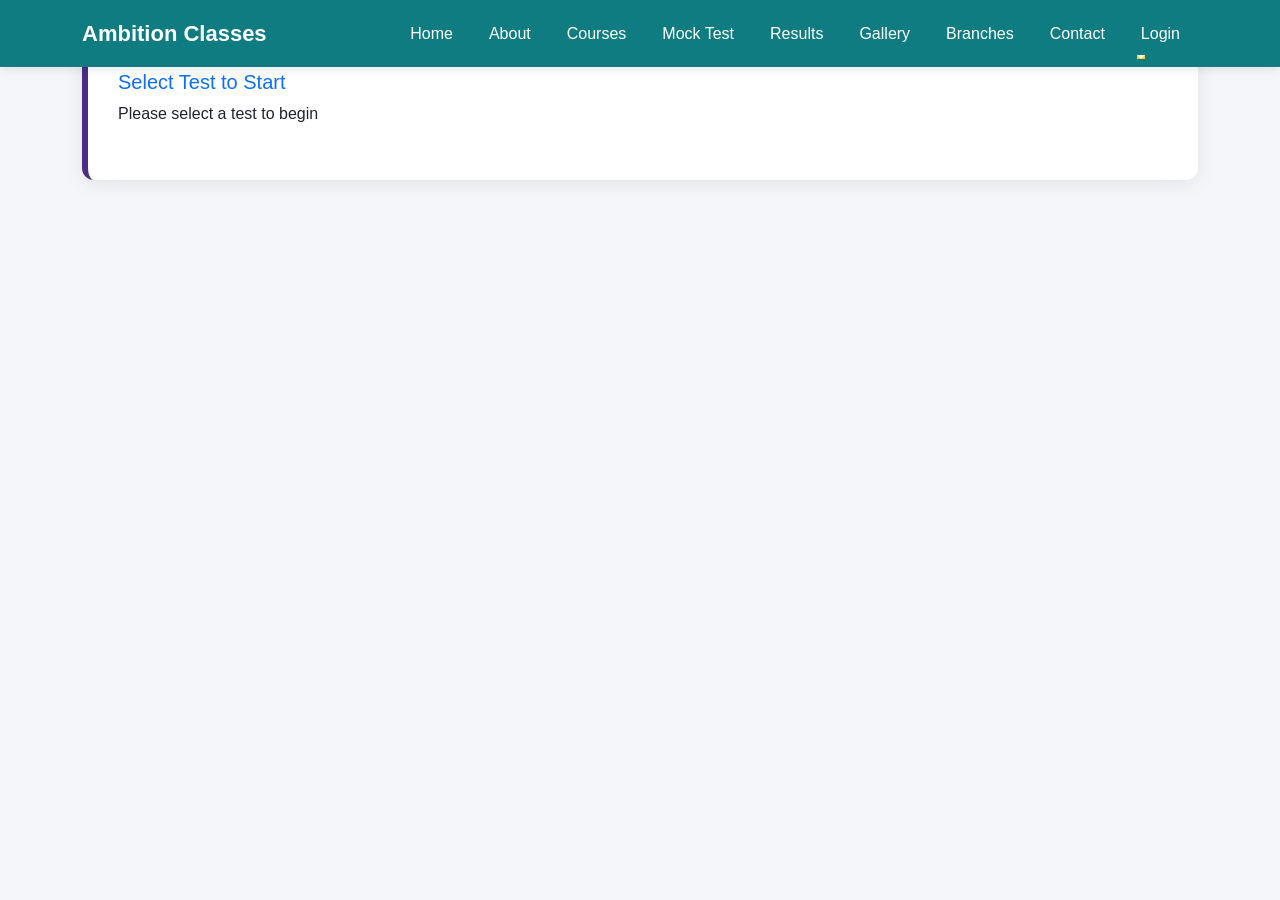
<file: mocktest.html>
<!DOCTYPE html>
<html lang="en">

<head>

<meta charset="UTF-8">
<title>CET Mock Test | Ambition Classes</title>
<meta name="viewport" content="width=device-width, initial-scale=1">

<link href="https://cdn.jsdelivr.net/npm/bootstrap@5.3.2/dist/css/bootstrap.min.css" rel="stylesheet">

<style>

:root{
--teal:#0f7c82;
--yellow:#f4c430;
--purple:#4b2e83;
}

body{
background:#f4f6f9;
font-family:Arial;
}


    /* Navbar Styling */
.navbar {
    background: #0f766e; /* slightly richer teal */
    padding: 12px 40px;
    transition: all 0.3s ease;
    box-shadow: 0 2px 10px rgba(0,0,0,0.1);
}

/* Logo */
.navbar-brand {
    font-size: 22px;
    font-weight: 600;
    color: white !important;
}

/* Nav links */
.navbar-nav .nav-link {
    color: white !important;
    margin: 0 10px;
    position: relative;
    font-weight: 500;
}

/* Hover underline animation */
.navbar-nav .nav-link::after {
    content: "";
    position: absolute;
    width: 0%;
    height: 2px;
    background: #facc15;
    left: 0;
    bottom: -5px;
    transition: 0.3s;
}

.navbar-nav .nav-link:hover::after {
    width: 100%;
}

/* Login button style */
.login-btn {
    background: #facc15;
    color: black !important;
    padding: 6px 14px;
    border-radius: 6px;
    margin-left: 10px;
    font-weight: 600;
}

.login-btn:hover {
    background: #eab308;
}
/* Navbar */
.navbar{
    background-color: var(--teal);
    position: fixed !important;
    top: 0;
    left: 0;
    width: 100%;
    z-index: 9999;
}

/* Question Box */
.question-box{
    background:white;
    padding:30px;
    border-radius:12px;
    box-shadow:0 4px 20px rgba(0,0,0,0.08);
    margin-top:40px;
    border-left:6px solid #4b2e83;
}

/* Buttons */
.card:hover{
    transform: scale(1.05);
    transition: 0.3s;
}
.btn-primary{
background:var(--teal);
border:none;
}

.btn-primary:hover{
background:#0b5e62;
}

.btn-success{
background:var(--purple);
border:none;
}

.btn-success:hover{
background:#3b2467;
}

.btn-secondary{
background:var(--yellow);
border:none;
color:black;
}

.btn-secondary:hover{
background:#d9ac21;
}

.palette button{
width:45px;
height:45px;
border-radius:6px;
border:none;
font-weight:bold;
}

.notVisited{
background:#dee2e6;
}

.answered{
background:#28a745;
color:white;
}

.current{
border:3px solid black;
}

</style>

</head>

<body>

<!-- NAVBAR -->

<nav class="navbar navbar-expand-lg navbar-dark">

<div class="container">

<a class="navbar-brand" href="index.html">Ambition Classes</a>

<button class="navbar-toggler" type="button" data-bs-toggle="collapse" data-bs-target="#menu">
<span class="navbar-toggler-icon"></span>
</button>

<div class="collapse navbar-collapse" id="menu">

<ul class="navbar-nav ms-auto">

<li class="nav-item"><a class="nav-link text-white" href="index.html">Home</a></li>
<li class="nav-item"><a class="nav-link text-white" href="about.html">About</a></li>
<li class="nav-item"><a class="nav-link text-white" href="courses.html">Courses</a></li>
<li class="nav-item"><a class="nav-link text-white active" href="mocktest.html">Mock Test</a></li>
<li class="nav-item"><a class="nav-link text-white" href="results.html">Results</a></li>
<li class="nav-item"><a class="nav-link text-white" href="gallery.html">Gallery</a></li>
<li class="nav-item"><a class="nav-link text-white" href="branches.html">Branches</a></li>
<li class="nav-item"><a class="nav-link text-white" href="contact.html">Contact</a></li>

<li class="nav-item dropdown">

<a class="nav-link dropdown-toggle text-white" href="#" data-bs-toggle="dropdown">
Login
</a>

<ul class="dropdown-menu">
<li><a class="dropdown-item" href="student-login.html">Student Login</a></li>
<li><a class="dropdown-item" href="parent-login.html">Parent Login</a></li>
<li><a class="dropdown-item" href="admin-login.html">Admin Login</a></li>
</ul>

</li>

</ul>

</div>

</div>

</nav>

<!-- MOCK TEST -->

<div class="container">

<div class="question-box">
    <h5 class="mb-2 text-primary">Select Test to Start</h5>

<div id="testCards" class="row"></div>

<p id="selectMsg">Please select a test to begin</p>

<!-- 🔴 WRAP THIS -->
<div id="testSection" style="display:none;">

    <h6>Question Palette</h6>
    <div id="paletteButtons" class="palette mb-4"></div>

    <p id="progress" class="text-muted"></p>

    <h5 id="questionText"></h5>

    <div class="mt-3">
        <label><input type="radio" name="option" value="0"> <span id="opt0"></span></label><br>
        <label><input type="radio" name="option" value="1"> <span id="opt1"></span></label><br>
        <label><input type="radio" name="option" value="2"> <span id="opt2"></span></label><br>
        <label><input type="radio" name="option" value="3"> <span id="opt3"></span></label>
    </div>

    <div class="mt-4">
        <button onclick="prevQuestion()" class="btn btn-warning">Previous</button>
        <button onclick="nextQuestion()" class="btn btn-info">Next</button>
        <button onclick="submitTest()" class="btn btn-primary">Submit Test</button>
    </div>

</div>

<h3 class="text-center mt-4" id="score"></h3>

</div>

<script>

let questions = [];

let currentQuestion = 0;

let answers = new Array(questions.length).fill(null);

function loadTestsForStudents(){

    fetch("https://ambition-classes-backend.onrender.com/api/tests")
    .then(res => res.json())
    .then(data => {

        let container = document.getElementById("testCards");
        container.innerHTML = "";

        data.forEach((test, index) => {

            container.innerHTML += `
                <div class="col-md-4 mb-4">
                    <div class="card shadow p-4 text-center"
                         style="cursor:pointer; border-radius:12px;"
                         onclick="startTest('${test.id}')">

                        <h5>${test.name}</h5>
                        <p>${test.questions?.length || 0} Questions</p>

                        <button class="btn btn-primary mt-2">
                            Start Test
                        </button>
                    </div>
                </div>
            `;
        });

    });
}

    function startTest(testId){

    fetch("https://ambition-classes-backend.onrender.com/api/tests")
    .then(res => res.json())
    .then(data => {

        let selectedTest = data.find(t => t.id === testId);

        if(!selectedTest){
            alert("Test not found");
            return;
        }

        questions = selectedTest.questions || [];

        document.getElementById("testSection").style.display = "block";

        currentQuestion = 0;
        answers = new Array(questions.length).fill(null);

        generatePalette();
        loadQuestion();
    });
}
function loadTestQuestions(){

    let testId = document.getElementById("studentTestSelect").value;

    if(testId === ""){
    document.getElementById("testSection").style.display = "none";
    return;
}

    fetch("https://ambition-classes-backend.onrender.com/api/tests")
    .then(res => res.json())
    .then(data => {

        let selectedTest = data.find(t => t.id === testId);

        console.log("SELECTED TEST:", selectedTest);

        if(!selectedTest){
            alert("Test not found");
            return;
        }

        // 🔥 SET QUESTIONS FROM BACKEND
        questions = selectedTest.questions || [];

        document.getElementById("testSection").style.display = "block";

        currentQuestion = 0;
        answers = new Array(questions.length).fill(null);

        generatePalette();
        loadQuestion();
    });
}

function loadQuestion(){

if(questions.length === 0){
    document.getElementById("questionText").innerHTML = `
        <div style="text-align:center; padding:40px;">
            <h4>No Test Selected</h4>
            <p>Please select a test from above</p>
        </div>
    `;

    document.getElementById("progress").innerText = "";

    // hide options
    document.querySelectorAll('input[name="option"]').forEach(r => r.parentElement.style.display = "none");

    return;
}

let q = questions[currentQuestion];

console.log("CURRENT QUESTION:", q);


document.getElementById("questionText").innerText =
"Q"+(currentQuestion+1)+". "+q.question;

document.getElementById("opt0").innerText = q.options[0];
document.getElementById("opt1").innerText = q.options[1];
document.getElementById("opt2").innerText = q.options[2];
document.getElementById("opt3").innerText = q.options[3];

document.querySelectorAll('input[name="option"]').forEach(r => r.parentElement.style.display = "block");

let radios = document.getElementsByName("option");

radios.forEach(r => r.checked = false);

if(answers[currentQuestion] !== null){
radios[answers[currentQuestion]].checked = true;
}

updatePalette();   // ⭐ THIS LINE WAS MISSING

}

function saveAnswer(){

let selected = document.querySelector('input[name="option"]:checked');

if(selected){
answers[currentQuestion] = parseInt(selected.value);
}

}

function nextQuestion(){

saveAnswer();

if(currentQuestion < questions.length-1){
currentQuestion++;
loadQuestion();
}

}

function prevQuestion(){

saveAnswer();

if(currentQuestion > 0){
currentQuestion--;
loadQuestion();
}

}

function submitTest(){

saveAnswer();

let score = 0;
let labels = ["A","B","C","D"];

for(let i=0;i<questions.length;i++){
if(answers[i] == questions[i].correct){
score++;
}
}

let resultHTML = `
<div class="container mt-5">

<div class="card text-center shadow-sm mb-5 p-4">
<h2>Test Result</h2>
<h1 style="color:#0f7c82">${score} / ${questions.length}</h1>
<p>Score: ${(score/questions.length*100).toFixed(1)}%</p>
</div>
`;

for(let i=0;i<questions.length;i++){

let q = questions[i];
let userAnswer = answers[i];
let correct = q.correct;

resultHTML += `
<div class="card mb-4 shadow-sm">
<div class="card-body">

<h5 class="mb-4">Q${i+1}. ${q.question}</h5>
`;

for(let j=0;j<4;j++){

let style = "padding:10px;border-radius:6px;margin-bottom:8px;";
let text = `${labels[j]}) ${q.options[j]}`;

if(j == correct){
style += "background:#d4edda;color:#155724;font-weight:600;";
text += " ✔ Correct Answer";
}

if(j == userAnswer && j != correct){
style += "background:#f8d7da;color:#721c24;font-weight:600;";
text += " ❌ Your Answer";
}

resultHTML += `<div style="${style}">${text}</div>`;
}

resultHTML += `</div></div>`;
}

resultHTML += `</div>`;

document.body.innerHTML = resultHTML;

}



function generatePalette(){

let palette = document.getElementById("paletteButtons");

palette.innerHTML = "";

for(let i=0;i<questions.length;i++){

let btn = document.createElement("button");

btn.innerText = i+1;

btn.classList.add("notVisited");

btn.onclick = function(){

saveAnswer();

currentQuestion = i;

loadQuestion();

updatePalette();

}

palette.appendChild(btn);

}

}

function updatePalette(){

let buttons = document.querySelectorAll("#paletteButtons button");

buttons.forEach((btn,i)=>{

btn.classList.remove("answered","notVisited","current");

if(answers[i] !== null){
btn.classList.add("answered");
}else{
btn.classList.add("notVisited");
}

if(i === currentQuestion){
btn.classList.add("current");
}

});

}

window.onload = function(){
    loadTestsForStudents();
};

</script>

<script src="https://cdn.jsdelivr.net/npm/bootstrap@5.3.2/dist/js/bootstrap.bundle.min.js"></script>

</body>
</html>
</file>
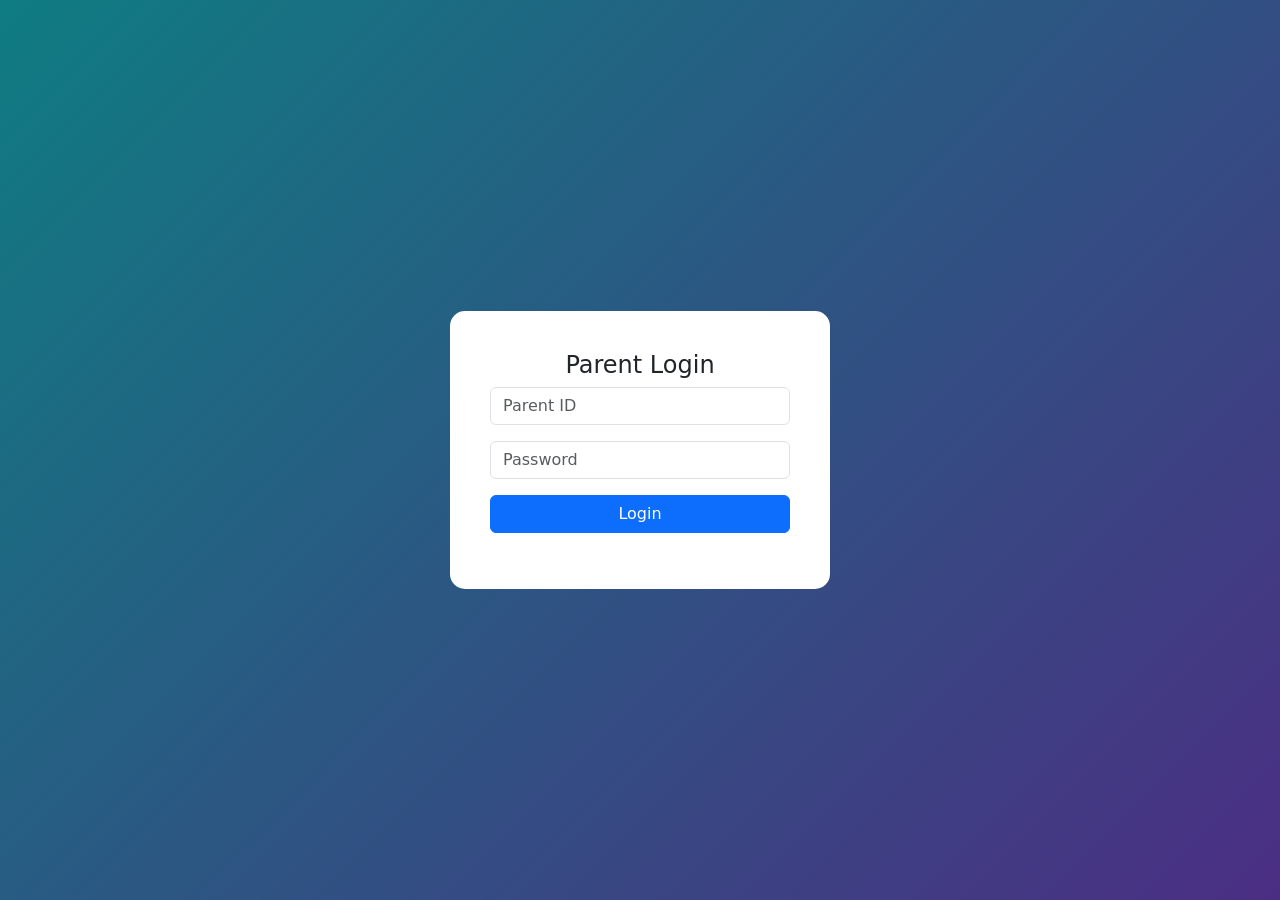
<file: parent-dashboard.html>
<!DOCTYPE html>
<html lang="en">

<head>
<meta charset="UTF-8">
<title>Parent Dashboard</title>

<link href="https://cdn.jsdelivr.net/npm/bootstrap@5.3.2/dist/css/bootstrap.min.css" rel="stylesheet">

<style>
body{
background:#f4f6f9;
font-family:'Segoe UI',sans-serif;
}

.sidebar{
height:100vh;
width:230px;
background:#0f7c82;
position:fixed;
color:white;
padding-top:20px;
}

.sidebar h4{
text-align:center;
margin-bottom:30px;
}

.sidebar a{
display:block;
color:white;
text-decoration:none;
padding:12px 20px;
}

.sidebar a:hover{
background:#0a5c60;
}

.main{
margin-left:230px;
padding:30px;
}

.dashboard-card{
background:white;
padding:25px;
border-radius:12px;
box-shadow:0 10px 25px rgba(0,0,0,0.08);
text-align:center;
}

.dashboard-card h3{
color:#4b2e83;
font-weight:bold;
}

.table-box{
background:white;
padding:25px;
border-radius:12px;
box-shadow:0 10px 25px rgba(0,0,0,0.08);
margin-top:30px;
}
</style>
</head>

<body>

<!-- Sidebar -->
<div class="sidebar">
<h4>Parent Panel</h4>
<a href="#">Dashboard</a>
<a href="#">Attendance</a>
<a href="#">Test Results</a>
<a href="#">Fees Status</a>
<a href="#" onclick="goToChangePassword()">Change Password</a>
<a href="#" onclick="logout()">Logout</a>
</div>

<!-- Main -->
<div class="main">

<h2 class="mb-4">Parent Dashboard</h2>
<div class="mb-3">
    <label>Select Child:</label>
    <select id="childSelect" class="form-control"></select>
</div>

<div class="row g-4">

<div class="col-md-4">
<div class="dashboard-card">
<h5>Attendance</h5>
<h3 id="attendancePercent">0%</h3>
</div>
</div>

<div class="col-md-4">
<div class="dashboard-card">
<h5>Latest Test Marks</h5>
<h3 id="latestMarks">0</h3>
</div>
</div>

<div class="col-md-4">
<div class="dashboard-card">
<h5>Fees Status</h5>
<h3 id="feesStatus">Pending</h3>
<p id="remainingFees" style="margin:0;"></p>
</div>
</div>

</div>

<!-- Test Results -->
<div class="table-box">
<h4 class="mb-3">Recent Test Results</h4>

<table class="table table-bordered">
<thead class="table-dark">
<tr>
<th>Test Name</th>
<th>Marks</th>
</tr>
</thead>

<tbody id="resultTable"></tbody>

</table>
</div>

</div>

<script>
const BASE_URL = "https://ambition-classes-backend.onrender.com";
// ✅ GET USER (ONLY ONCE)
const user = JSON.parse(localStorage.getItem("user"));

if(!user){
    alert("Login first");
    window.location.href = "parent-login.html";
}

// =======================
// 👶 LOAD CHILDREN DROPDOWN
// =======================

async function loadChildren(){

    const select = document.getElementById("childSelect");

    if(!user.children || user.children.length === 0){
        select.innerHTML = `<option>No children found</option>`;
        return;
    }

    let html = "";

    for(const mobile of user.children){

        try{
           const res = await fetch(`${BASE_URL}/api/student/mobile/${childMobile}`);
            const data = await res.json();

            html += `<option value="${mobile}">
                        ${data.name} (${data.className})
                     </option>`;
        }
        catch(e){
            html += `<option value="${mobile}">
                        ${mobile}
                     </option>`;
        }
    }

    select.innerHTML = html;
}

// =======================
// 🔁 GET SELECTED CHILD
// =======================

function getSelectedChild(){
    return document.getElementById("childSelect").value;
}

// =======================
// 📊 LOAD RESULTS
// =======================

async function loadResults(){

    const res = await fetch(`${BASE_URL}/api/results/student/${getSelectedChild()}`);
    const data = await res.json();

    let html = "";

    data.reverse().forEach(r => {
        html += `
            <tr>
                <td>${r.testName || "No Test"}</td>
                <td>${r.marks}</td>
            </tr>
        `;
    });

    document.getElementById("resultTable").innerHTML = html;

    if(data.length > 0){
        document.getElementById("latestMarks").innerText =
            data[data.length - 1].marks;
    }
}

// =======================
// 📅 LOAD ATTENDANCE
// =======================

async function loadAttendance(){

    const res = await fetch(`${BASE_URL}/api/attendance/student/${getSelectedChild()}`);
    const data = await res.json();

    const total = data.length;
    const present = data.filter(a => a.status === "Present").length;

    const percent = total === 0 ? 0 : Math.round((present / total) * 100);

    document.getElementById("attendancePercent").innerText = percent + "%";
}

// =======================
// 💰 LOAD FEES
// =======================

async function loadFees(){

    const res = await fetch(`${BASE_URL}/api/student/mobile/${getSelectedChild()}`);
    const data = await res.json();

    const remaining = data.totalFees - data.paidAmount;

    let status = "";

    if(data.paidAmount >= data.totalFees){
        status = "Paid";
    }
    else if(data.paidAmount > 0){
        status = "Partial";
    }
    else{
        status = "Pending";
    }

    const el = document.getElementById("feesStatus");
    const rem = document.getElementById("remainingFees");

    el.innerText = status;

    // 🎨 COLORS
    if(status === "Paid") el.style.color = "green";
    else if(status === "Partial") el.style.color = "orange";
    else el.style.color = "red";

    // 💰 SHOW REMAINING
    if(remaining > 0){
        rem.innerText = `Remaining: ₹${remaining}`;
        rem.style.color = "red";
    } else {
        rem.innerText = "All fees paid ✅";
        rem.style.color = "green";
    }
}

// =======================
// 🔄 ON CHANGE SWITCH CHILD
// =======================

document.getElementById("childSelect").addEventListener("change", () => {
    loadResults();
    loadAttendance();
    loadFees();
});

// =======================
// 🚀 INITIAL LOAD
// =======================

loadChildren();
setTimeout(() => {   // wait for dropdown to fill
    loadResults();
    loadAttendance();
    loadFees();
}, 100);

</script>
<script>
function goToChangePassword(){
    window.location.href = "change-password.html";
}

function logout(){
    localStorage.removeItem("user");
    window.location.href = "parent-login.html";
}
</script>
</body>
</html>
</file>
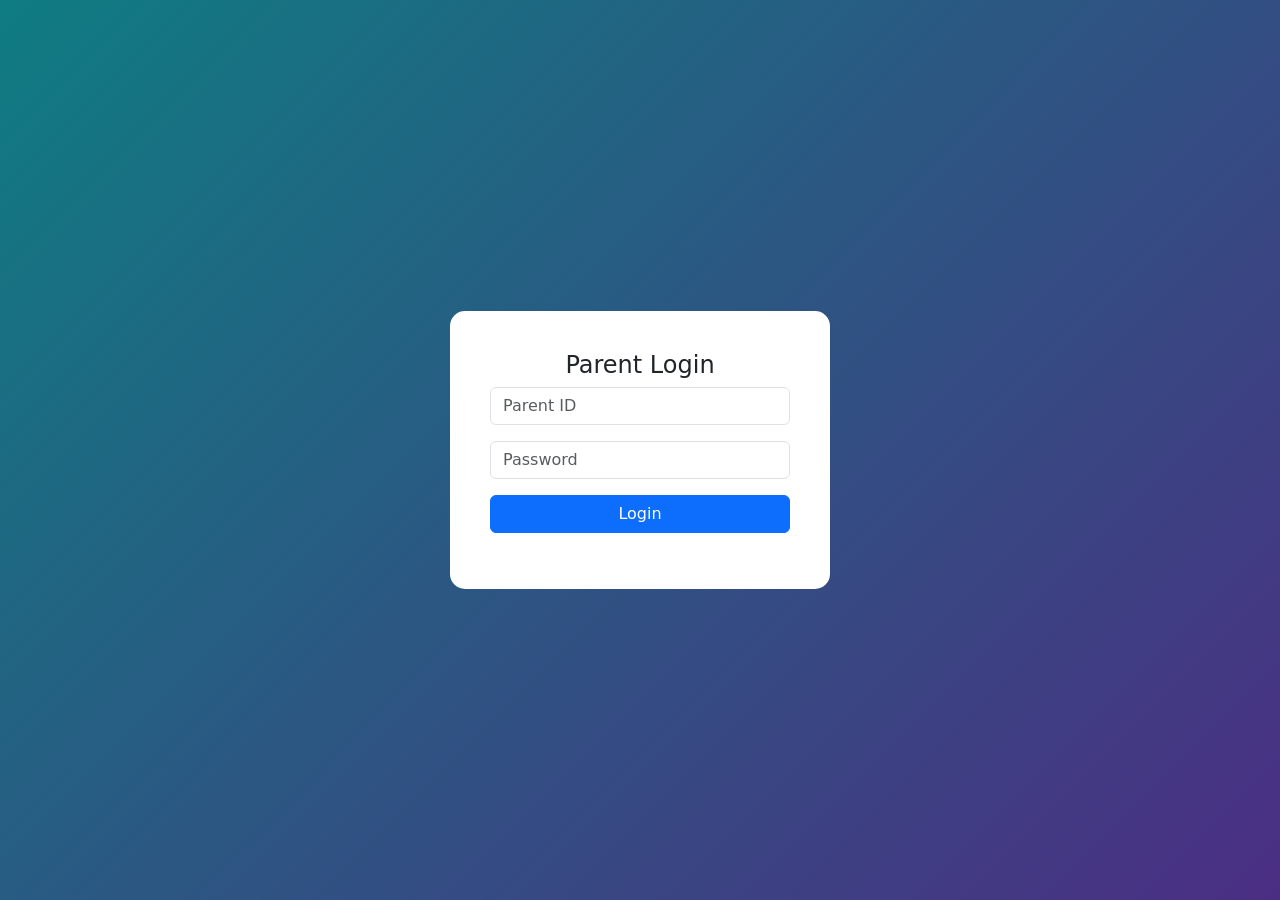
<file: parent-login.html>
<!DOCTYPE html>
<html>
<head>
<title>Parent Login</title>

<link href="https://cdn.jsdelivr.net/npm/bootstrap@5.3.2/dist/css/bootstrap.min.css" rel="stylesheet">

<style>
body{
background:linear-gradient(135deg,#0f7c82,#4b2e83);
height:100vh;
display:flex;
align-items:center;
justify-content:center;
}
.login-box{
width:380px;
background:white;
padding:40px;
border-radius:15px;
text-align:center;
}
</style>
</head>

<body>

<div class="login-box">
<h4>Parent Login</h4>

<input id="username" class="form-control mb-3" placeholder="Parent ID">
<input id="password" type="password" class="form-control mb-3" placeholder="Password">

<button onclick="login()" class="btn btn-primary w-100">Login</button>

<p id="msg" class="text-danger mt-2"></p>
</div>

<script>
const BASE_URL = "https://ambition-classes-backend.onrender.com";
async function login(){

    const username = document.getElementById("username").value;
    const password = document.getElementById("password").value;

    const res = await fetch(`${BASE_URL}/api/users/login`, {
        method: "POST",
        headers: {"Content-Type": "application/json"},
        body: JSON.stringify({username, password})
    });

    if(!res.ok){
        alert("Invalid credentials");
        return;
    }

    const user = await res.json();

    localStorage.setItem("user", JSON.stringify(user));

    // 🔥 FIRST LOGIN CHECK
    if(user.firstLogin){
        window.location.href = "change-password.html";
        return;
    }

    // 🔥 ROLE BASED REDIRECTION
    if(user.role === "admin"){
        window.location.href = "admin-dashboard.html";
    }
    else if(user.role === "student"){
        window.location.href = "student-dashboard.html";
    }
    else if(user.role === "parent"){
        window.location.href = "parent-dashboard.html";
    }
}
</script>

</body>
</html>
</file>
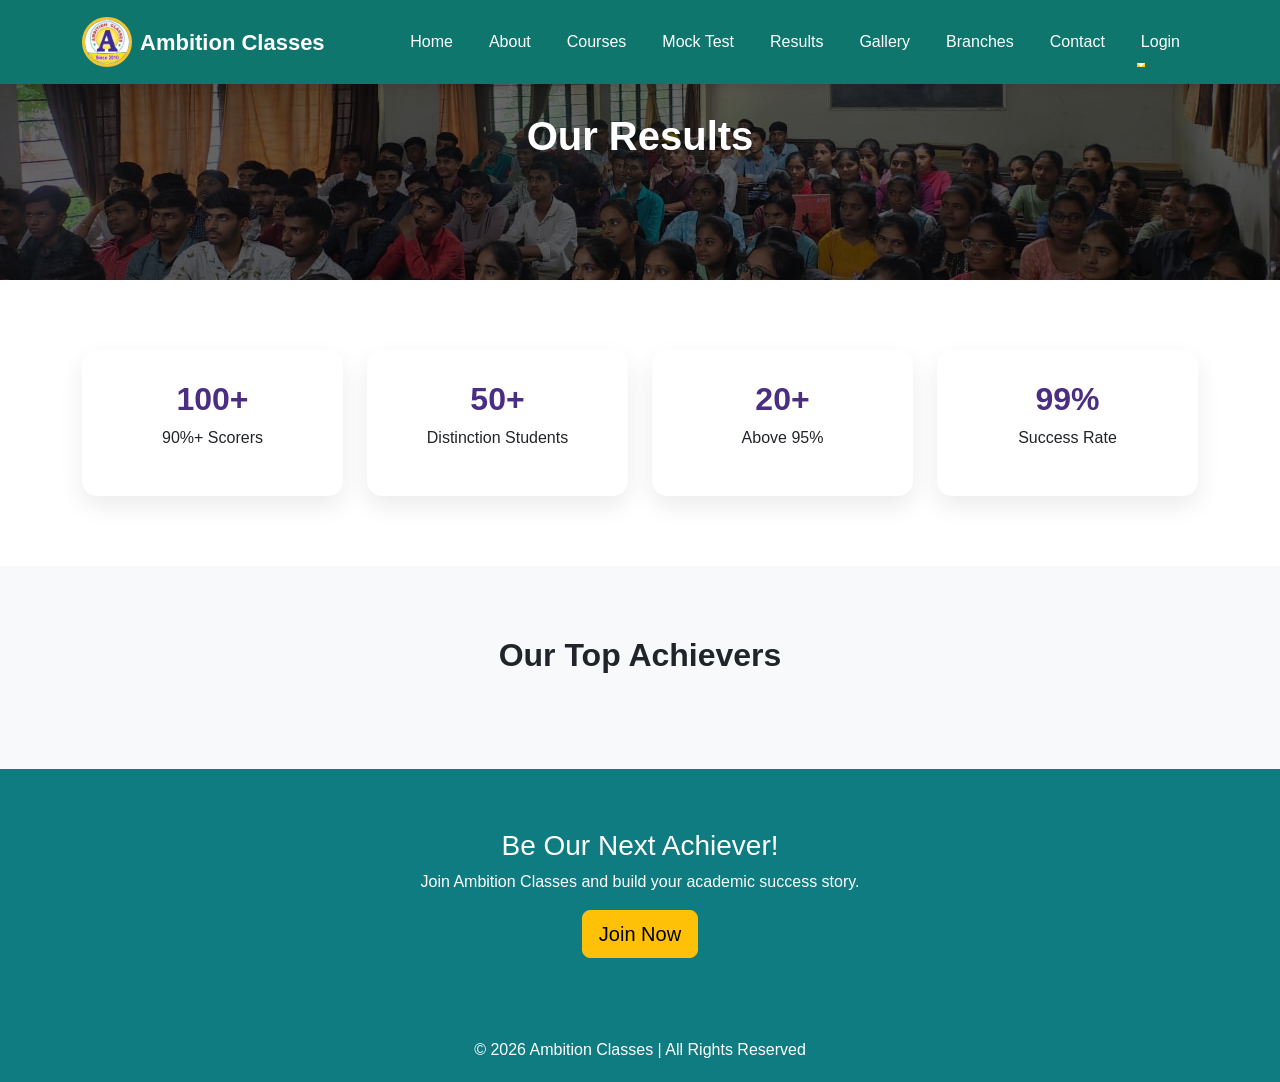
<file: results.html>
<!DOCTYPE html>
<html lang="en">

<head>
<meta charset="UTF-8">
<title>Results - Ambition Classes</title>
<meta name="viewport" content="width=device-width, initial-scale=1">

<link href="https://cdn.jsdelivr.net/npm/bootstrap@5.3.2/dist/css/bootstrap.min.css" rel="stylesheet">

<style>

body{
font-family:'Segoe UI',sans-serif;
margin:0;
}

:root{
--teal:#0f7c82;
--yellow:#f4c430;
--purple:#4b2e83;
}

/* Navbar */

.navbar{
    background-color: var(--teal);
    position: fixed !important;
    top: 0;
    left: 0;
    width: 100%;
    z-index: 9999;
}

.logo-img{
width:50px;
height:50px;
border-radius:50%;
object-fit:cover;
border:3px solid var(--yellow);
background:white;
}


    /* Navbar Styling */
.navbar {
    background: #0f766e; /* slightly richer teal */
    padding: 12px 40px;
    transition: all 0.3s ease;
    box-shadow: 0 2px 10px rgba(0,0,0,0.1);
}

/* Logo */
.navbar-brand {
    font-size: 22px;
    font-weight: 600;
    color: white !important;
}

/* Nav links */
.navbar-nav .nav-link {
    color: white !important;
    margin: 0 10px;
    position: relative;
    font-weight: 500;
}

/* Hover underline animation */
.navbar-nav .nav-link::after {
    content: "";
    position: absolute;
    width: 0%;
    height: 2px;
    background: #facc15;
    left: 0;
    bottom: -5px;
    transition: 0.3s;
}

.navbar-nav .nav-link:hover::after {
    width: 100%;
}

/* Login button style */
.login-btn {
    background: #facc15;
    color: black !important;
    padding: 6px 14px;
    border-radius: 6px;
    margin-left: 10px;
    font-weight: 600;
}

.login-btn:hover {
    background: #eab308;
}
/* Hero */

.result-hero{
background:url('classroom2.jpeg') center/cover no-repeat;
height:280px;
position:relative;
display:flex;
align-items:center;
justify-content:center;
color:white;
}

.result-hero::after{
content:"";
position:absolute;
width:100%;
height:100%;
background:rgba(0,0,0,0.6);
top:0;
left:0;
}

.result-hero h1{
position:relative;
z-index:2;
font-size:40px;
font-weight:bold;
}

/* Result Highlights */

.highlights{
padding:70px 0;
background:#ffffff;
}

.highlight-box{
background:white;
padding:30px;
border-radius:15px;
box-shadow:0 10px 25px rgba(0,0,0,0.08);
text-align:center;
transition:0.3s;
}

.highlight-box:hover{
transform:translateY(-8px);
box-shadow:0 20px 40px rgba(0,0,0,0.15);
}

.highlight-box h2{
color:var(--purple);
font-weight:bold;
}

/* Results Gallery */

.results-section{
padding:70px 0;
background:#f8f9fa;
}

.result-card{
background:white;
padding:15px;
border-radius:15px;
box-shadow:0 10px 25px rgba(0,0,0,0.08);
transition:0.3s;
}

.result-card:hover{
transform:translateY(-8px);
box-shadow:0 20px 40px rgba(0,0,0,0.15);
}

.result-card img{
width:100%;
height:250px;
object-fit:cover;
border-radius:10px;
transition:0.3s;
}

.result-card img:hover{
transform:scale(1.05);
}

/* CTA */

.cta-section{
background:var(--teal);
color:white;
padding:60px 0;
text-align:center;
}

/* Footer */

footer{
background-color:var(--teal);
color:white;
padding:20px 0;
}

</style>

</head>

<body>

<!-- Navbar -->

<nav class="navbar navbar-expand-lg navbar-dark">

<div class="container">

<a class="navbar-brand d-flex align-items-center fw-bold text-white" href="index.html">

<img src="logo.jpeg" class="logo-img me-2">
Ambition Classes

</a>

<button class="navbar-toggler" data-bs-toggle="collapse" data-bs-target="#navbarNav">

<span class="navbar-toggler-icon"></span>

</button>

<div class="collapse navbar-collapse" id="navbarNav">

<ul class="navbar-nav ms-auto">

<li class="nav-item">
<a class="nav-link text-white" href="index.html">Home</a>
</li>

<li class="nav-item">
<a class="nav-link text-white" href="about.html">About</a>
</li>

<li class="nav-item">
<a class="nav-link text-white" href="courses.html">Courses</a>
</li>

<li class="nav-item">
<a class="nav-link text-white" href="mocktest.html">Mock Test</a>
</li>

<li class="nav-item">
<a class="nav-link text-white" href="results.html">Results</a>
</li>

<li class="nav-item">
<a class="nav-link text-white" href="gallery.html">Gallery</a>
</li>

<li class="nav-item">
<a class="nav-link text-white" href="branches.html">Branches</a>
</li>

<li class="nav-item">
<a class="nav-link text-white" href="contact.html">Contact</a>
</li>

<li class="nav-item dropdown">

<a class="nav-link dropdown-toggle text-white" href="#" data-bs-toggle="dropdown">
Login
</a>

<ul class="dropdown-menu">

<li><a class="dropdown-item" href="student-login.html">Student Login</a></li>
<li><a class="dropdown-item" href="parent-login.html">Parent Login</a></li>
<li><a class="dropdown-item" href="admin-login.html">Admin Login</a></li>

</ul>

</li>

</ul>

</div>

</div>

</nav>

<!-- Hero -->

<section class="result-hero">

<h1>Our Results</h1>

</section>

<!-- Result Highlights -->

<section class="highlights">

<div class="container">

<div class="row g-4">

<div class="col-md-3">
    <div class="highlight-box">
        <h2>100+</h2>
        <p>90%+ Scorers</p>
    </div>
</div>

<div class="col-md-3">
    <div class="highlight-box">
        <h2>50+</h2>
        <p>Distinction Students</p>
    </div>
</div>

<div class="col-md-3">
    <div class="highlight-box">
        <h2>20+</h2>
        <p>Above 95%</p>
    </div>
</div>

<div class="col-md-3">
    <div class="highlight-box">
        <h2>99%</h2>
        <p>Success Rate</p>
    </div>
</div>

</div>
</div>

</div>

</section>

<!-- Results Gallery -->

<section class="results-section">

<div class="container">

<h2 class="text-center mb-5 fw-bold">Our Top Achievers</h2>

<div id="resultsContainer" class="row g-4"></div>

</div>

</section>

<!-- CTA -->

<section class="cta-section">

<div class="container">

<h3>Be Our Next Achiever!</h3>

<p>Join Ambition Classes and build your academic success story.</p>

<a href="contact.html" class="btn btn-warning btn-lg">Join Now</a>

</div>

</section>

<footer class="text-center">

© 2026 Ambition Classes | All Rights Reserved

</footer>

<script src="https://cdn.jsdelivr.net/npm/bootstrap@5.3.2/dist/js/bootstrap.bundle.min.js"></script>
<script>
    const BASE_URL = "https://ambition-classes-backend.onrender.com";

async function loadResults() {
    try {
        const res = await fetch(`${BASE_URL}/api/result-images`);
        const data = await res.json();

        const container = document.getElementById("resultsContainer");

        container.innerHTML = "";

        data.forEach(item => {

    const col = document.createElement("div");
    col.className = "col-md-3";

    col.innerHTML = `
        <div class="result-card">
            <img src="${item.image}" alt="result">
        </div>
    `;

    container.appendChild(col);
});

    } catch (err) {
        console.error("Error loading images:", err);
    }
}

loadResults();
</script>

</body>

</html>
</file>
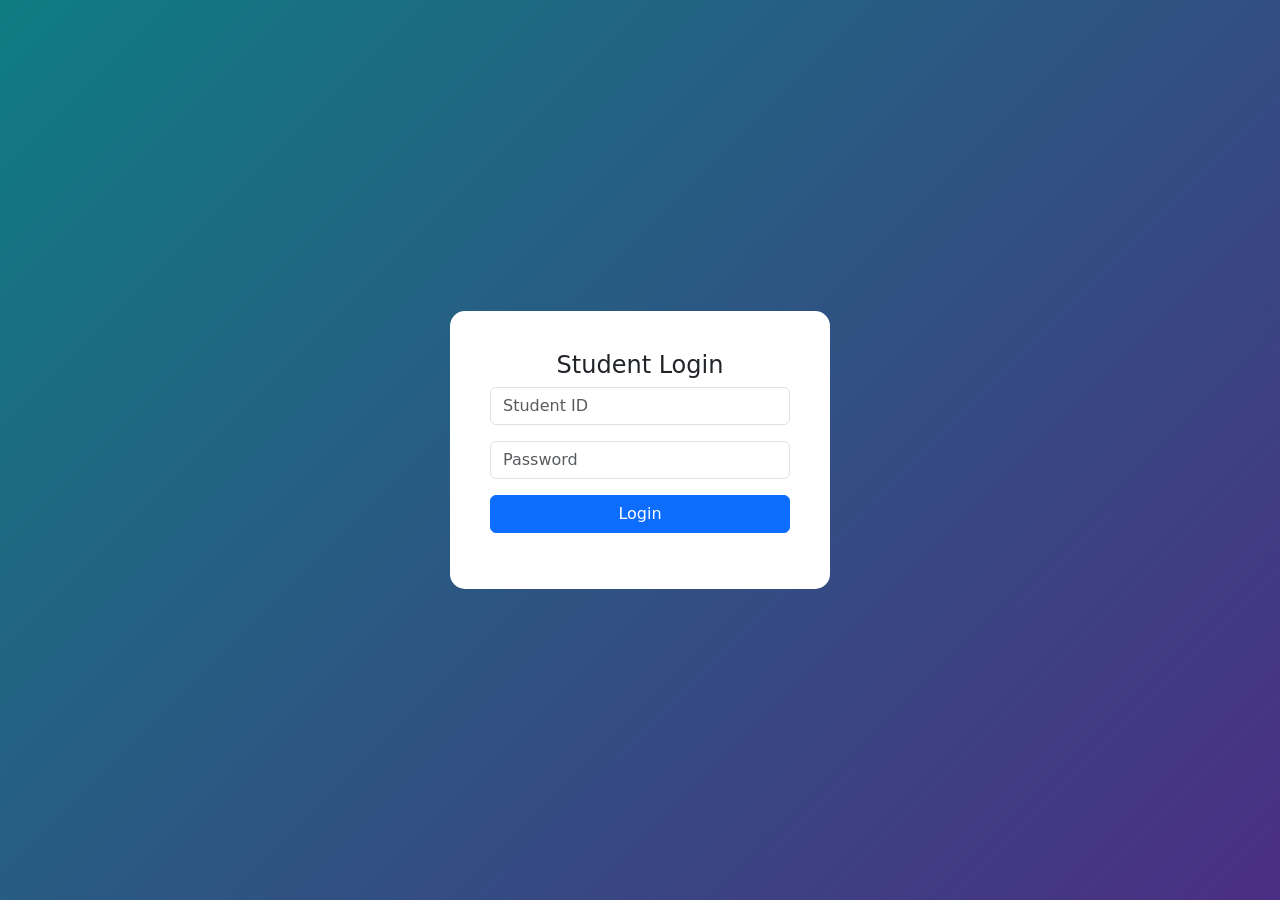
<file: student-dashboard.html>
<!DOCTYPE html>
<html lang="en">

<head>

<meta charset="UTF-8">
<title>Student Dashboard | Ambition Classes</title>
<meta name="viewport" content="width=device-width, initial-scale=1">

<link href="https://cdn.jsdelivr.net/npm/bootstrap@5.3.2/dist/css/bootstrap.min.css" rel="stylesheet">

<link rel="stylesheet"
href="https://cdnjs.cloudflare.com/ajax/libs/font-awesome/6.5.0/css/all.min.css">

<style>

body{
font-family:'Segoe UI',sans-serif;
background:#f4f6f9;
}

/* Sidebar */

.sidebar{
height:100vh;
width:230px;
background:#0f7c82;
position:fixed;
color:white;
padding-top:20px;
}

.sidebar h4{
text-align:center;
margin-bottom:30px;
}

.sidebar a{
display:block;
color:white;
text-decoration:none;
padding:12px 20px;
}

.sidebar a:hover{
background:#0a5c60;
}

/* Main */

.main{
margin-left:230px;
padding:30px;
}

/* Cards */

.dashboard-card{
background:white;
padding:25px;
border-radius:12px;
box-shadow:0 10px 25px rgba(0,0,0,0.08);
text-align:center;
}

.dashboard-card h3{
color:#4b2e83;
font-weight:bold;
}

/* Tables */

.table-box{
background:white;
padding:25px;
border-radius:12px;
box-shadow:0 10px 25px rgba(0,0,0,0.08);
margin-top:30px;
}

</style>

</head>

<body>

<!-- Sidebar -->

<div class="sidebar">

<h4>Student Panel</h4>

<a href="#"><i class="fa fa-home me-2"></i> Dashboard</a>
<a href="#"><i class="fa fa-calendar-check me-2"></i> Attendance</a>
<a href="#"><i class="fa fa-clipboard-list me-2"></i> Test Results</a>
<a href="#"><i class="fa fa-money-bill me-2"></i> Fees</a>
<a href="#" onclick="goToChangePassword()">Change Password</a>
<a href="#" onclick="logout()">Logout</a>

</div>

<!-- Main -->

<div class="main">

<h2 class="mb-4">Student Dashboard</h2>
<h3 id="name"></h3>
<p id="class"></p>
<p id="fees"></p>
<p id="totalFees"></p>
<p id="paidAmount"></p>
<p id="remainingFees"></p>
<!-- Cards -->

<div class="row g-4">

<div class="col-md-4">

<div class="dashboard-card">

<h5>Total Attendance</h5>

<h3 id="attendancePercent">0%</h3>

</div>

</div>

<div class="col-md-4">

<div class="dashboard-card">

<h5>Latest Test Marks</h5>

<h3 id="latestMarks">0</h3>

</div>

</div>

<div class="col-md-4">

<div class="dashboard-card">

<h5>Fees Status</h5>

<h3 id="feesStatus">Pending</h3>

</div>

</div>

</div>

<!-- Attendance Table -->

<div class="table-box">

<h4>Attendance Records</h4>

<table class="table table-bordered mt-3">

<thead class="table-dark">

<tr>
<th>Date</th>
<th>Status</th>
</tr>

</thead>

<tbody id="attendanceTable"></tbody>

</table>

</div>

<!-- Test Results -->

<div class="table-box">

<h4>Weekly Test Results</h4>

<table class="table table-bordered mt-3">

<thead class="table-dark">

<tr>
<th>Test Name</th>
<th>Marks</th>
</tr>

</thead>

<tbody id="resultTable"></tbody>

</table>

</div>

</div>

<script>
const BASE_URL = "https://ambition-classes-backend.onrender.com";
// 🔥 GET LOGGED IN USER
const user = JSON.parse(localStorage.getItem("user"));

if(!user){
    alert("Please login first");
    window.location.href = "student-login.html";
}

// 🔥 LOAD STUDENT DATA FROM BACKEND
async function loadStudent(){

    const user = JSON.parse(localStorage.getItem("user"));

    console.log("Logged user:", user); // 🔥 debug

    const res = await fetch(`${BASE_URL}/api/student/mobile/${user.username}`);
    const data = await res.json();

    document.getElementById("name").innerText = data.name;
    document.getElementById("class").innerText = data.className;
    document.getElementById("fees").innerText =
    "Fees: ₹" + data.paidAmount + " / " + data.totalFees;
}


// 🔥 LOAD ATTENDANCE (FROM LOCAL FOR NOW)
async function loadAttendance(){

    const user = JSON.parse(localStorage.getItem("user"));

    const res = await fetch(`${BASE_URL}/api/attendance/student/${user.username}`);

    const data = await res.json();

    console.log("Attendance:", data);

    // 🔥 ADD HERE
    const total = data.length;
    const present = data.filter(a => a.status === "Present").length;

    const percent = total === 0 ? 0 : Math.round((present / total) * 100);

    document.querySelector("#attendancePercent").innerText = percent + "%";

    // 🔽 existing table code
    let html = "";

    data.forEach(d => {
        html += `
            <tr>
                <td>${d.date}</td>
                <td>${d.status}</td>
            </tr>
        `;
    });

    document.querySelector("#attendanceTable").innerHTML = html;
}

loadAttendance();


// 🔥 LOAD RESULTS
async function loadTests(){

    const user = JSON.parse(localStorage.getItem("user"));

    try {

        const res = await fetch(`${BASE_URL}/api/results/student/${user.username}`);

        // 🔴 HANDLE ERROR FIRST
        if (!res.ok) {
            console.log("API failed:", res.status);
            return;
        }

        // 🔴 HANDLE EMPTY RESPONSE
        const text = await res.text();

        if (!text) {
            console.log("Empty response");
            return;
        }

        const data = JSON.parse(text);
        console.log("REAL TEST DATA:", data);

        console.log("Tests:", data);

        if (!Array.isArray(data)) return;

        let html = "";

        data.forEach(t => {
            html += `<tr>
                        <td>${t.testName ? t.testName : "No Test"}</td>
                        <td>${t.marks}</td>
                     </tr>`;
        });

        document.querySelector("#resultTable").innerHTML = html;

        if(data.length > 0){
            document.querySelector("#latestMarks").innerText =
                data[data.length - 1].marks;
        }

    } catch (e) {
        console.log("Error:", e);
    }
}
// 🔥 LOAD FEES (OPTIONAL LOCAL FALLBACK)
async function loadFees(){

    const user = JSON.parse(localStorage.getItem("user"));

    try {

        const res = await fetch(`${BASE_URL}/api/student/mobile/${user.username}`);

        if (!res.ok) return;

        const data = await res.json();

        // 🔥 STATUS
        let statusEl = document.getElementById("feesStatus");
        statusEl.innerText = data.feesStatus;

        if(data.feesStatus === "Paid"){
            statusEl.style.color = "green";
        }
        else if(data.feesStatus === "Partial"){
            statusEl.style.color = "orange";
        }
        else{
            statusEl.style.color = "red";
        }

        // 🔥 YOUR CODE GOES HERE 👇
        document.getElementById("totalFees").innerText = "Total: ₹" + data.totalFees;
        document.getElementById("paidAmount").innerText = "Paid: ₹" + data.paidAmount;
        document.getElementById("remainingFees").innerText =
            "Remaining: ₹" + (data.totalFees - data.paidAmount);

    } catch (e) {
        console.log("Fees error:", e);
    }
}

// 🚀 INITIAL LOAD
loadStudent();
loadAttendance();
loadTests();
loadFees();

</script>
<script>
function goToChangePassword(){
    window.location.href = "change-password.html";
}

function logout(){
    localStorage.removeItem("user");
    window.location.href = "student-login.html";
}
</script>
</body>

</html>
</file>
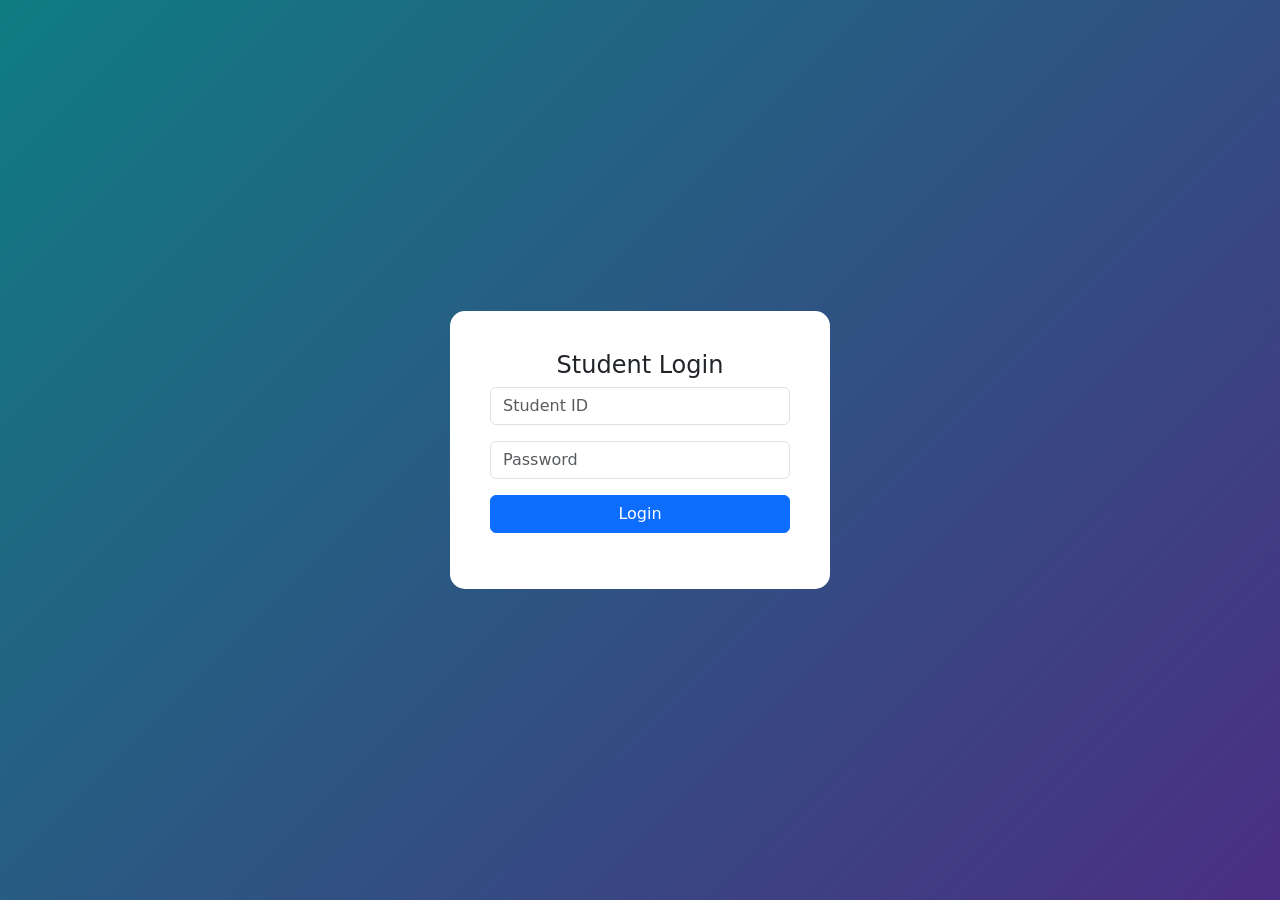
<file: student-login.html>
<!DOCTYPE html>
<html>
<head>
<title>Student Login</title>

<link href="https://cdn.jsdelivr.net/npm/bootstrap@5.3.2/dist/css/bootstrap.min.css" rel="stylesheet">

<style>
body{
background:linear-gradient(135deg,#0f7c82,#4b2e83);
height:100vh;
display:flex;
align-items:center;
justify-content:center;
}
.login-box{
width:380px;
background:white;
padding:40px;
border-radius:15px;
text-align:center;
}
</style>
</head>

<body>

<div class="login-box">
<h4>Student Login</h4>

<input id="username" class="form-control mb-3" placeholder="Student ID">
<input id="password" type="password" class="form-control mb-3" placeholder="Password">

<button onclick="login()" class="btn btn-primary w-100">Login</button>

<p id="msg" class="text-danger mt-2"></p>
</div>


<script>
const BASE_URL = "https://ambition-classes-backend.onrender.com";
async function login(){

    const username = document.getElementById("username").value;
    const password = document.getElementById("password").value;

    const res = await fetch(`${BASE_URL}/api/users/login`, {
        method: "POST",
        headers: {"Content-Type": "application/json"},
        body: JSON.stringify({username, password})
    });

    if(!res.ok){
        alert("Invalid credentials");
        return;
    }

    const user = await res.json();

    localStorage.setItem("user", JSON.stringify(user));

    // 🔥 FIRST LOGIN CHECK
    if(user.firstLogin){
        window.location.href = "change-password.html";
        return;
    }

    // 🔥 ROLE BASED REDIRECTION
    if(user.role === "admin"){
        window.location.href = "admin-dashboard.html";
    }
    else if(user.role === "student"){
        window.location.href = "student-dashboard.html";
    }
    else if(user.role === "parent"){
        window.location.href = "parent-dashboard.html";
    }
}
</script>

</body>
</html>
</file>
